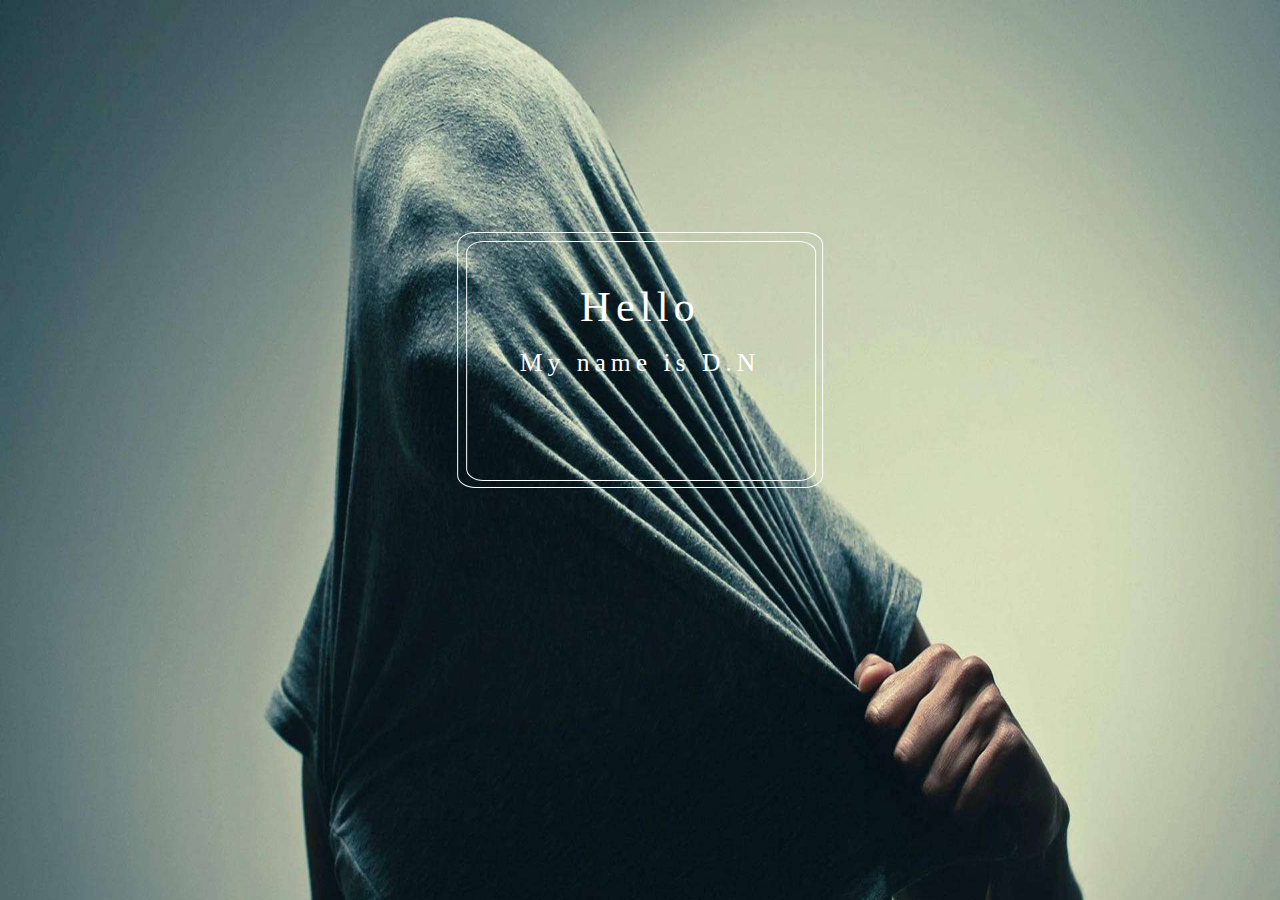
<file: index.html>
<!DOCTYPE html>
<html lang="en">
<head>
    <meta charset="UTF-8">
    <meta name="viewport" content="width=device-width, initial-scale=1.0">
    <meta http-equiv="X-UA-Compatible" content="ie=edge">
    <title>Hello</title>
    <link rel="icon" href="./image/DN.png" sizes="16*16">
    <link rel="stylesheet" type="text/css" href="./css/index.css">
</head>
<body>
    <div class="main" id="blink">
        <div class="content">
            <a class="info" href="./details.html" title="点击跳转">
                <p id="title">Hello</p>
                <p id="title-info" style="margin-top: 5%;">My name is D.N</p>
            </a>
        </div>
    </div>
    <script src="./js/index.js"></script>
</body>
</html>
</file>
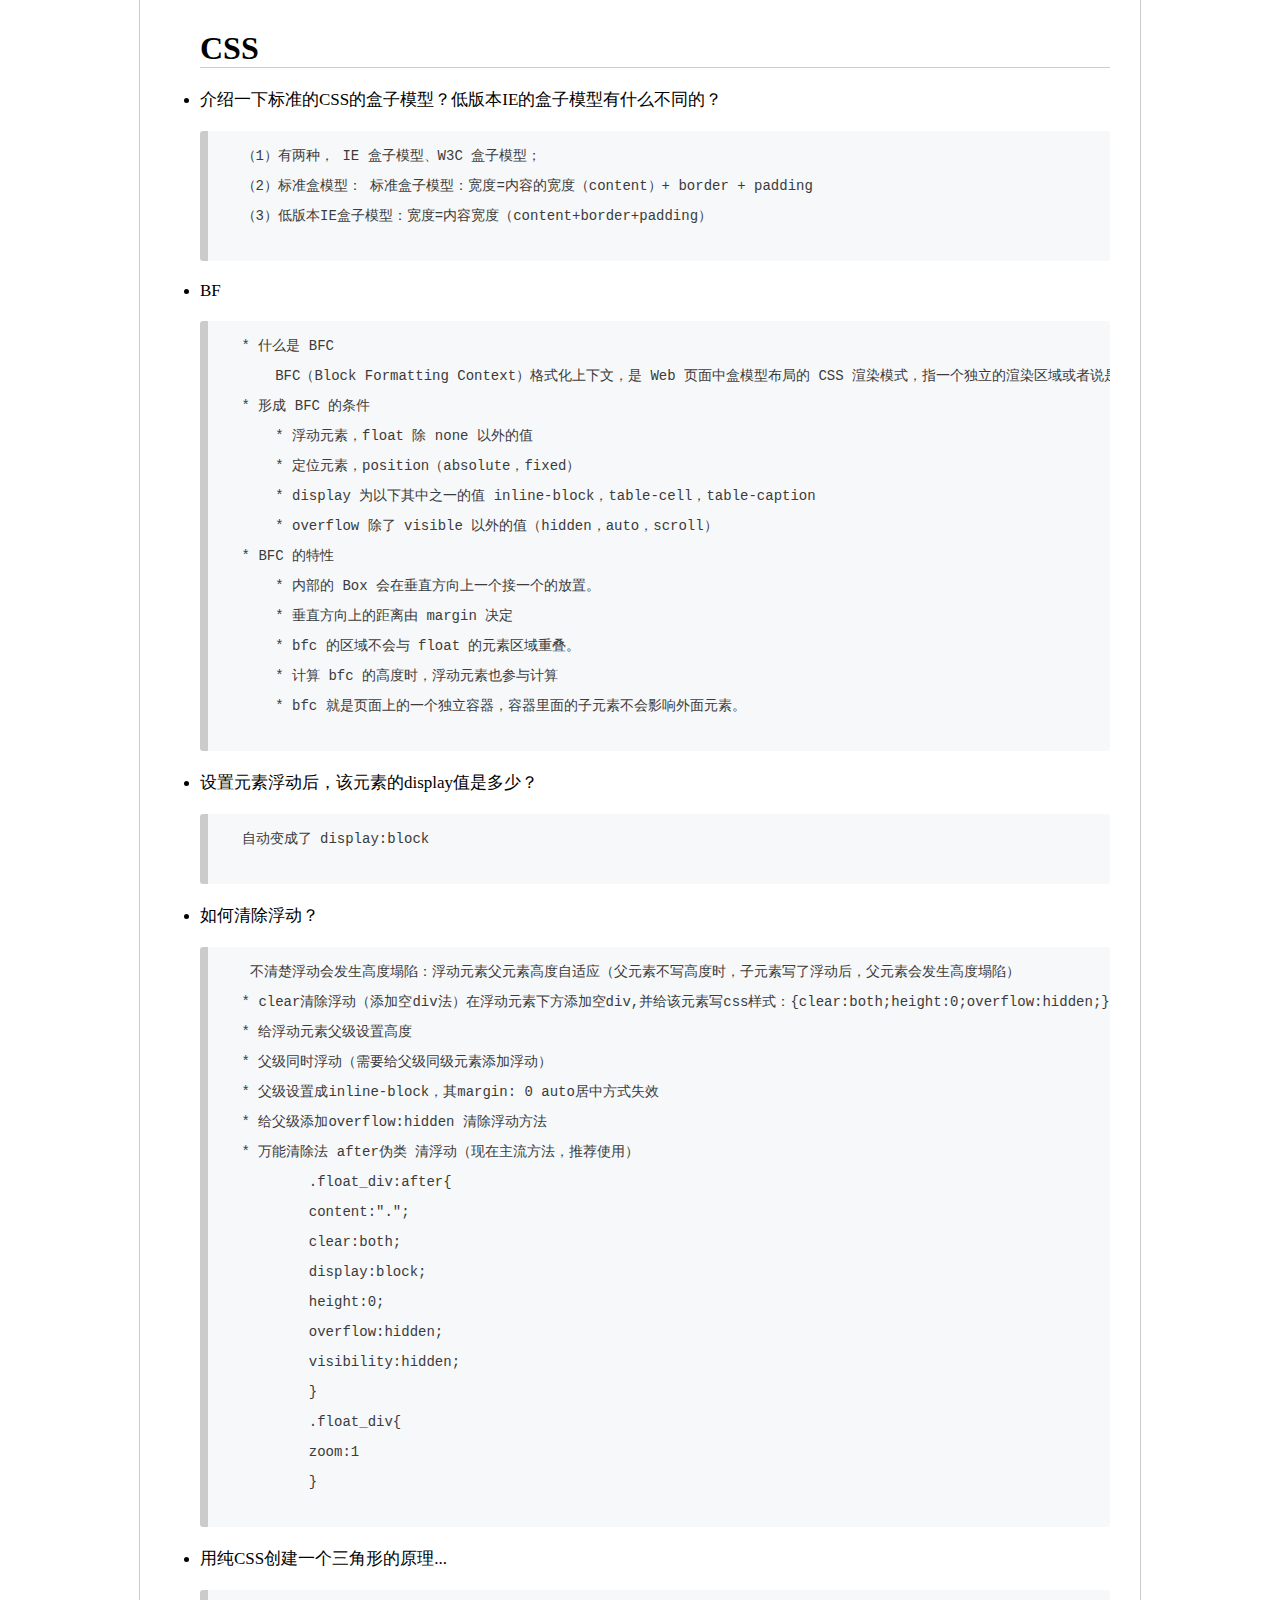
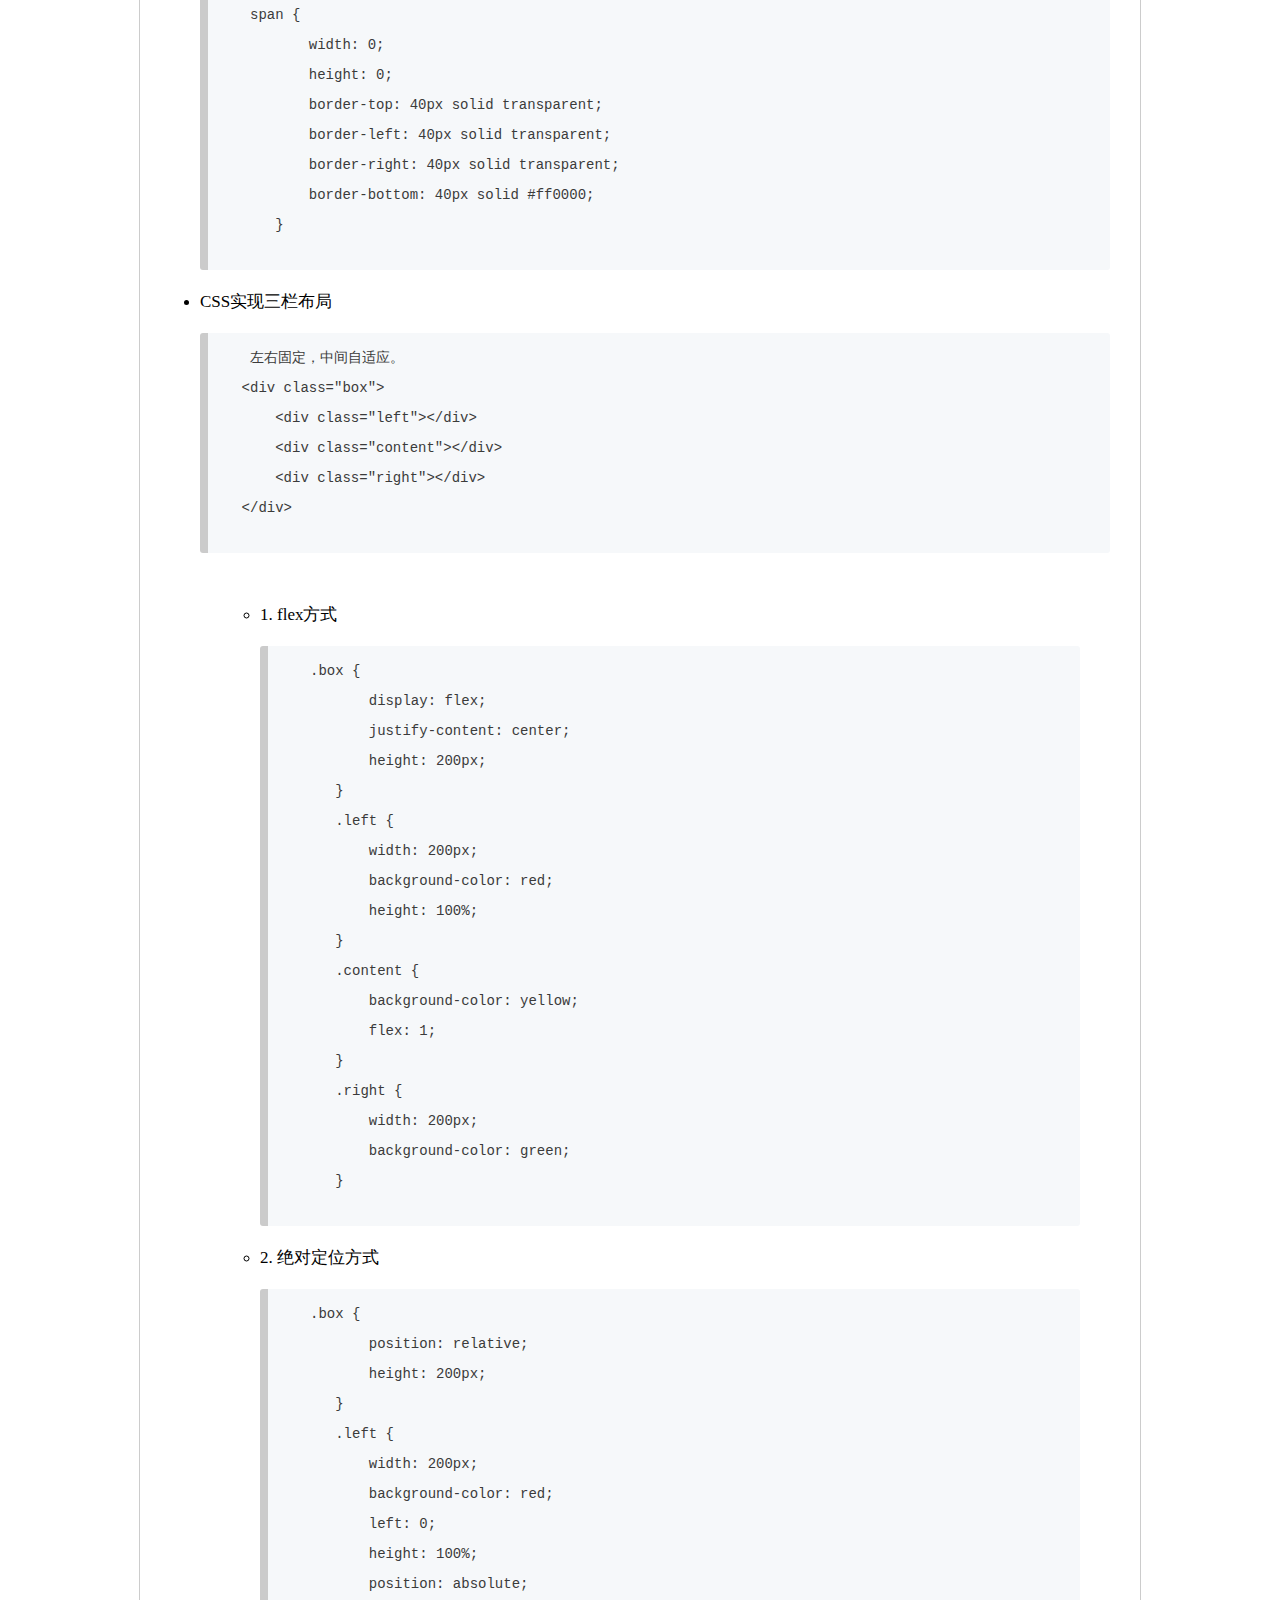
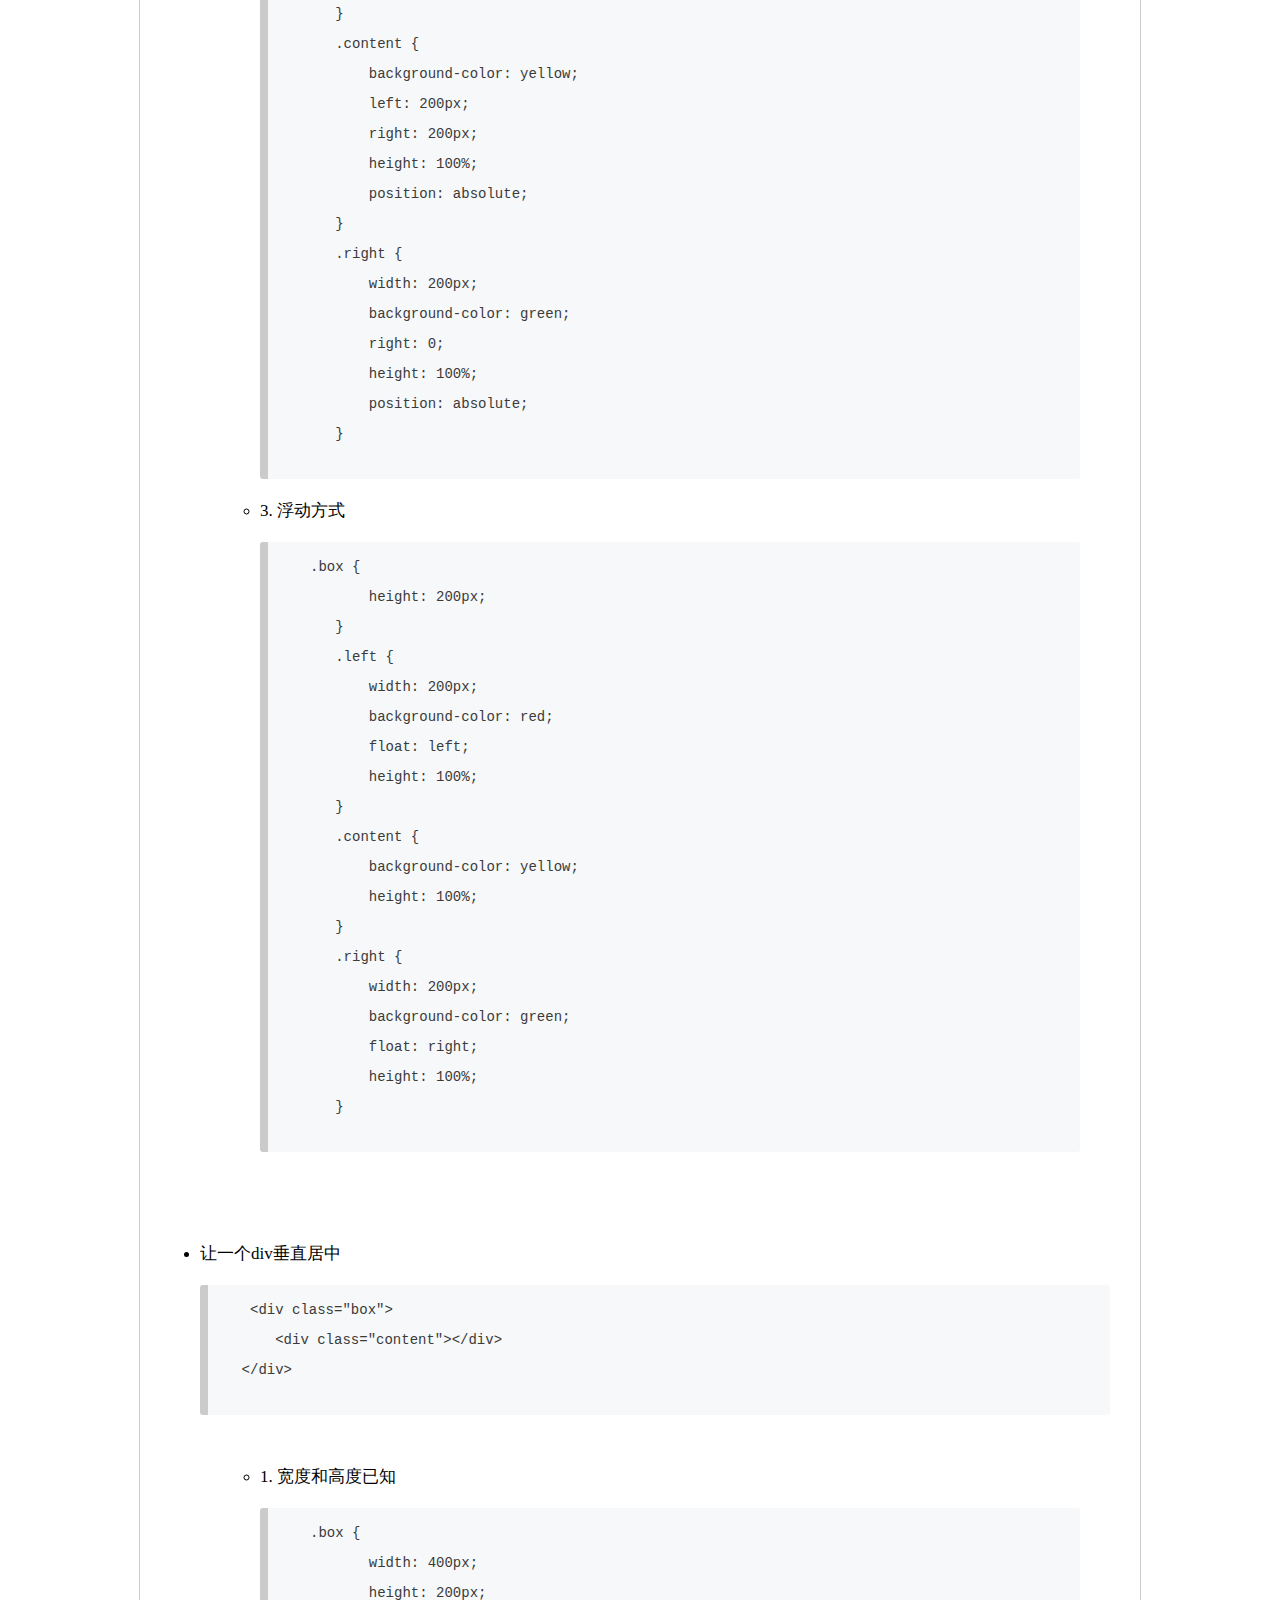
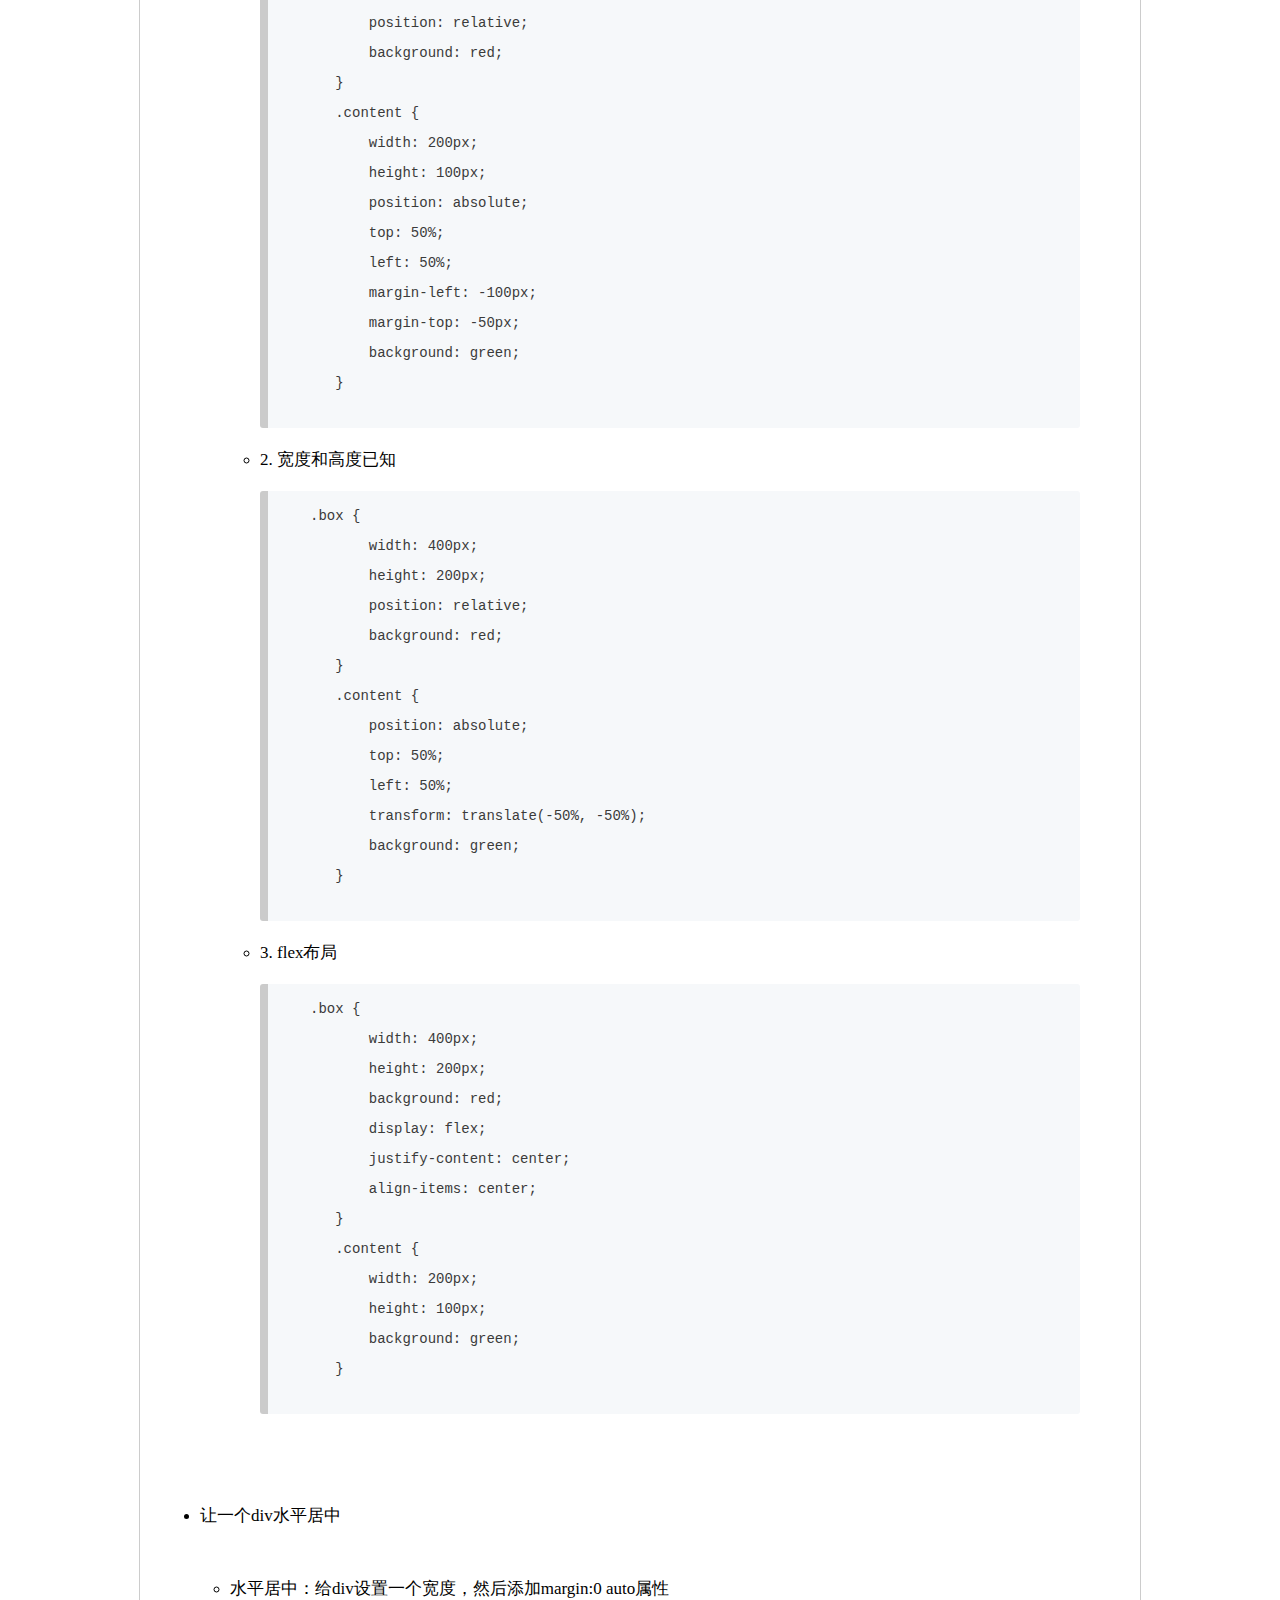
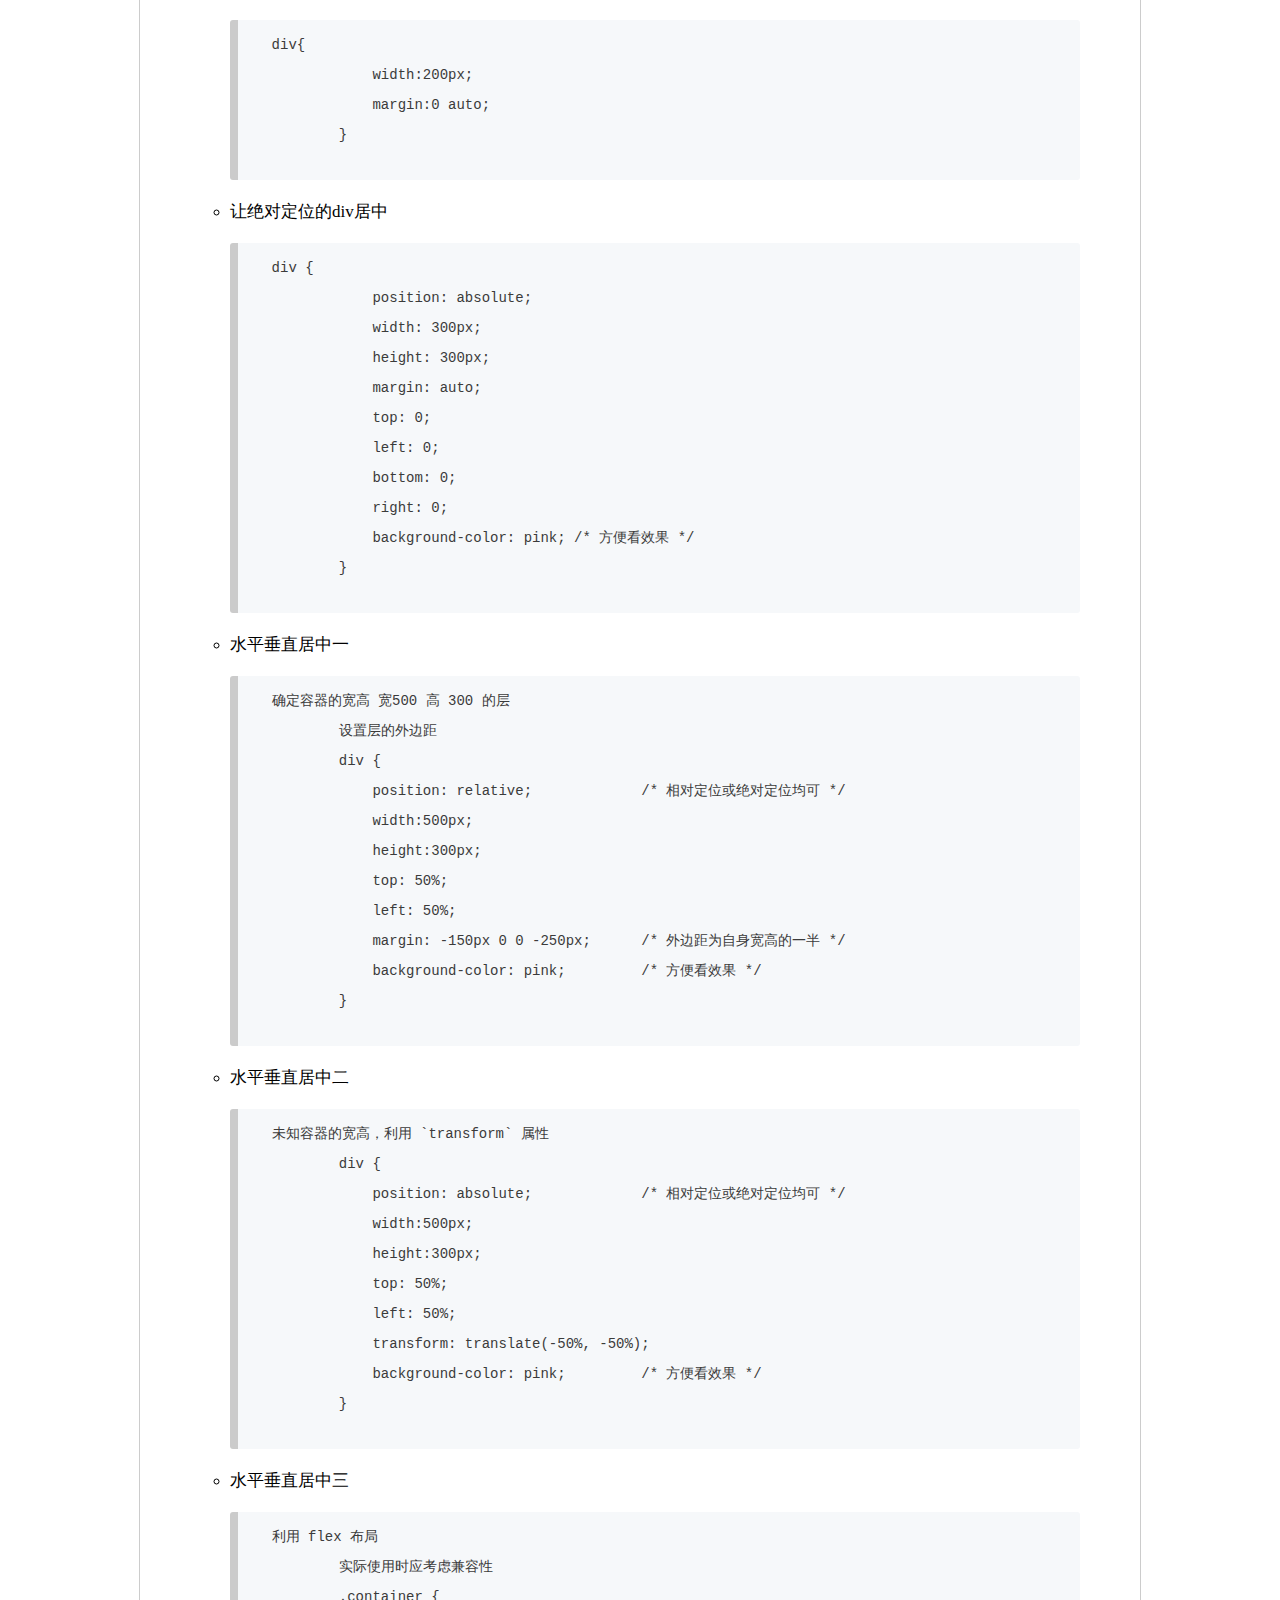
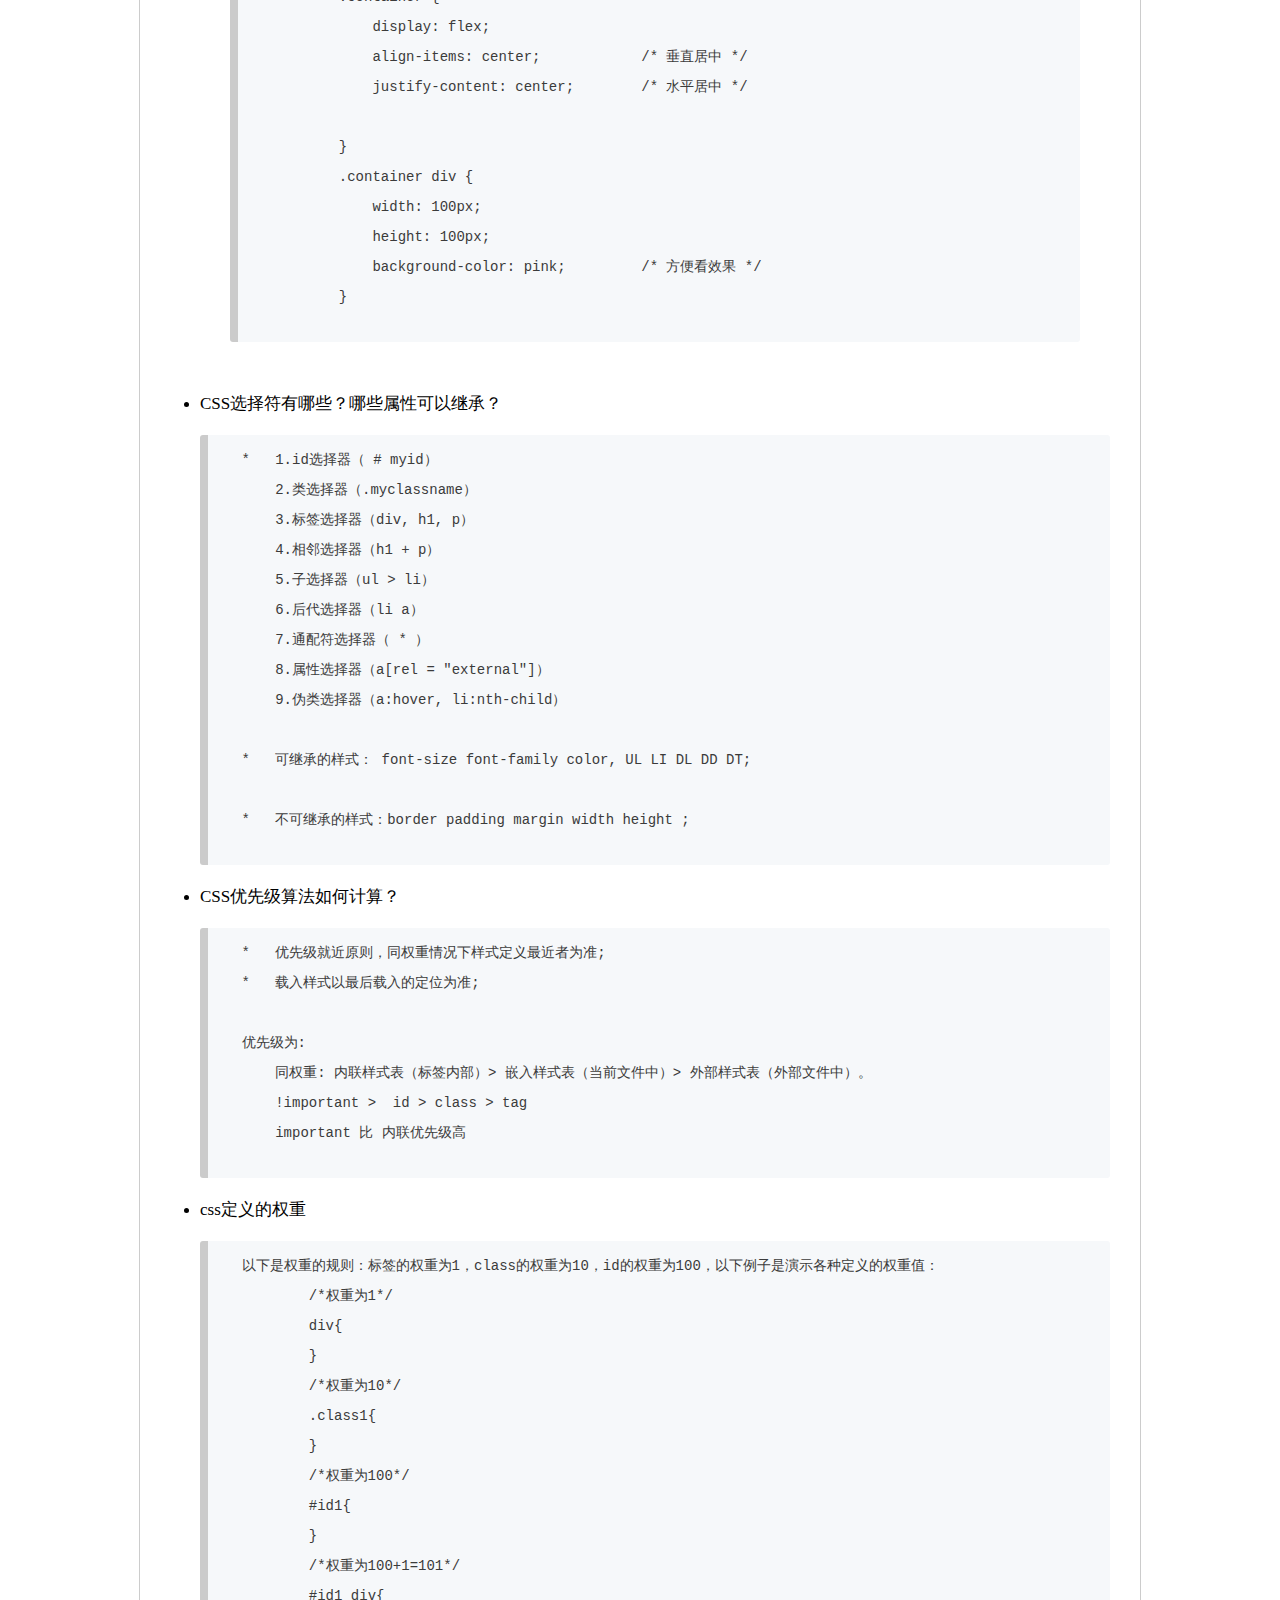
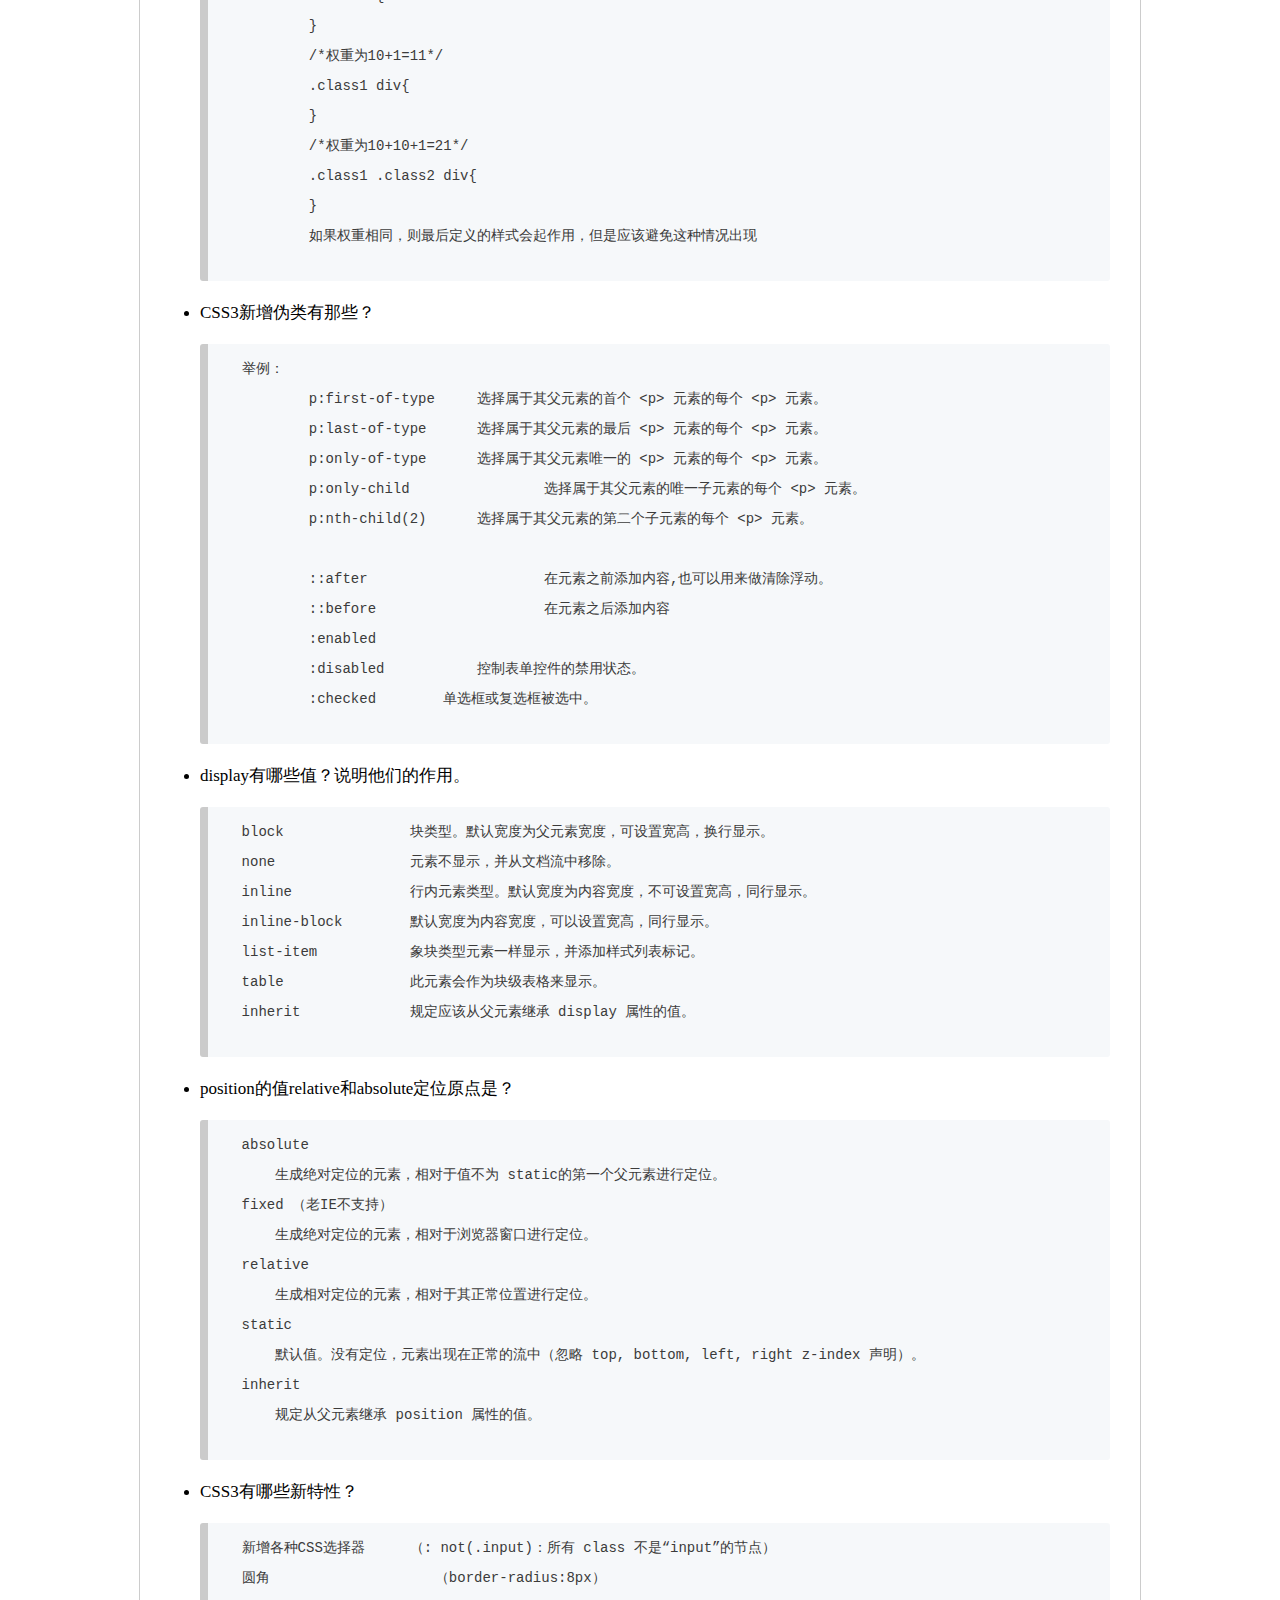
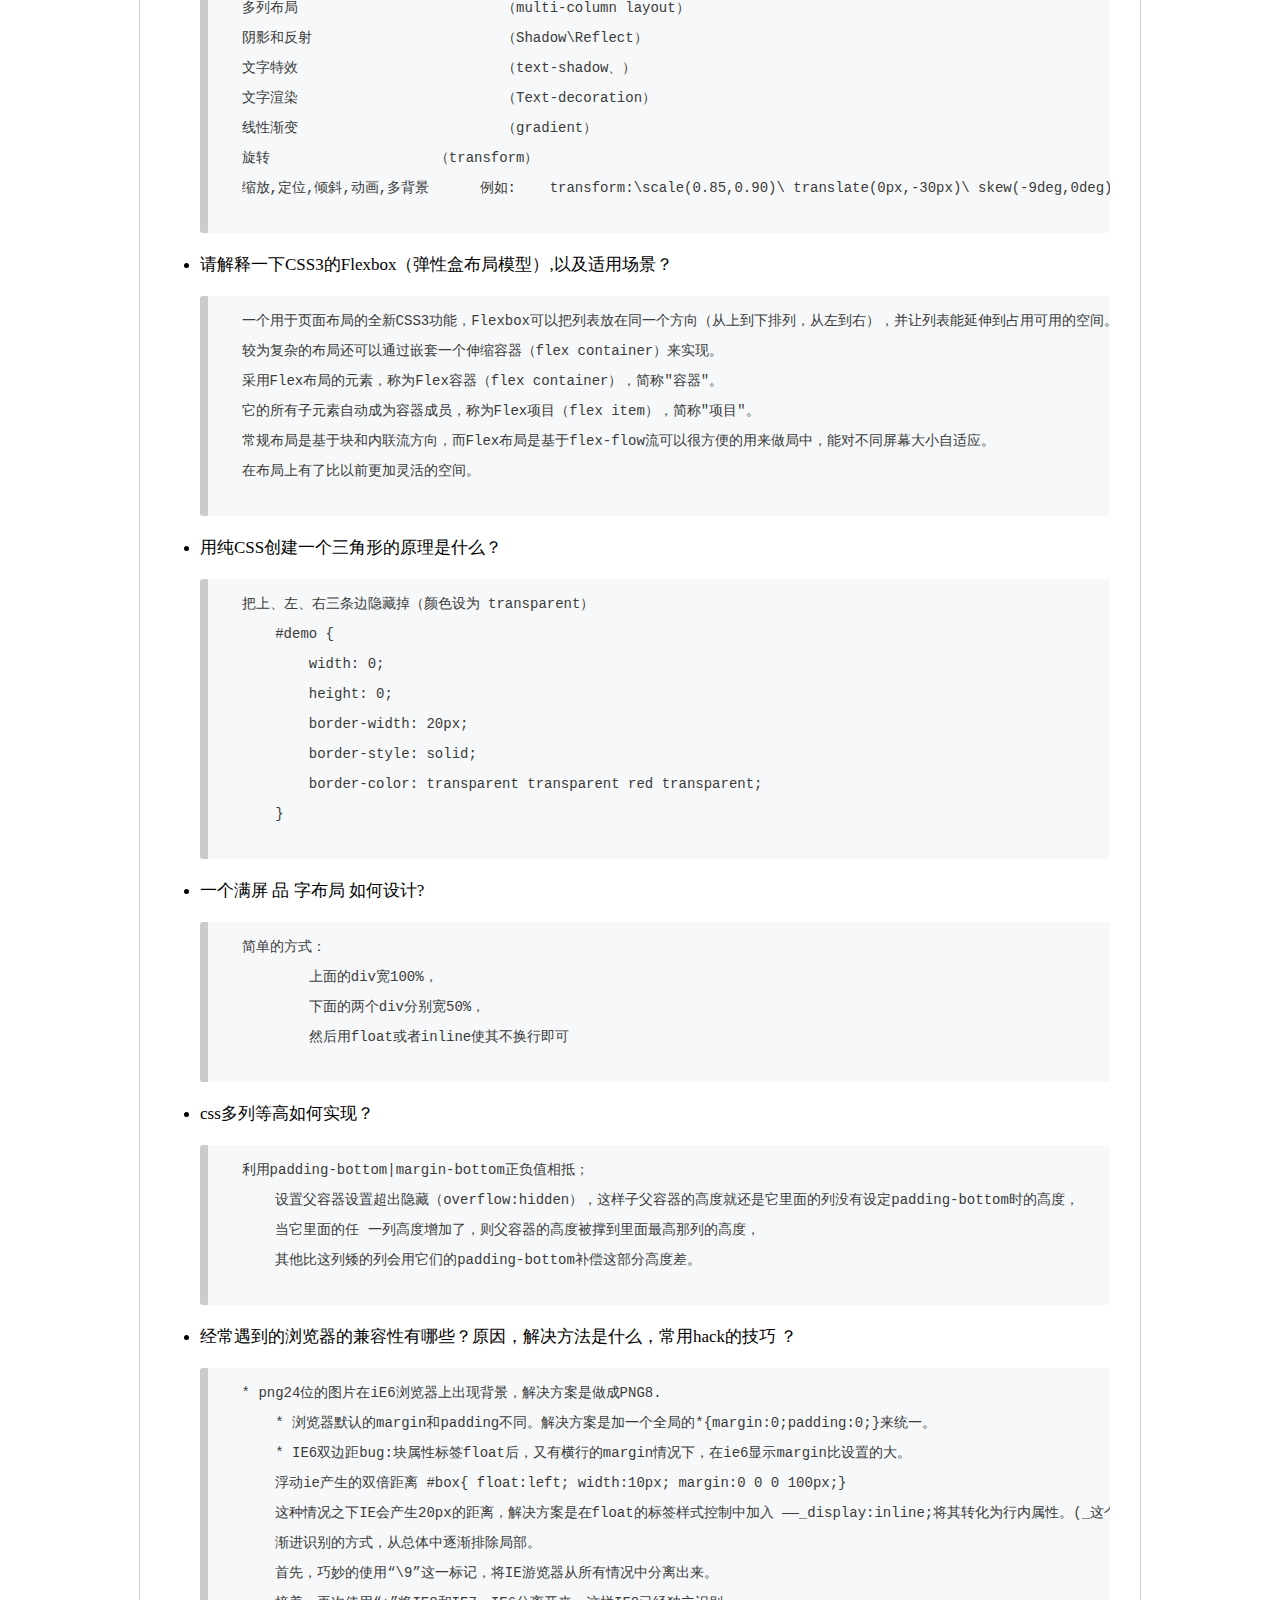
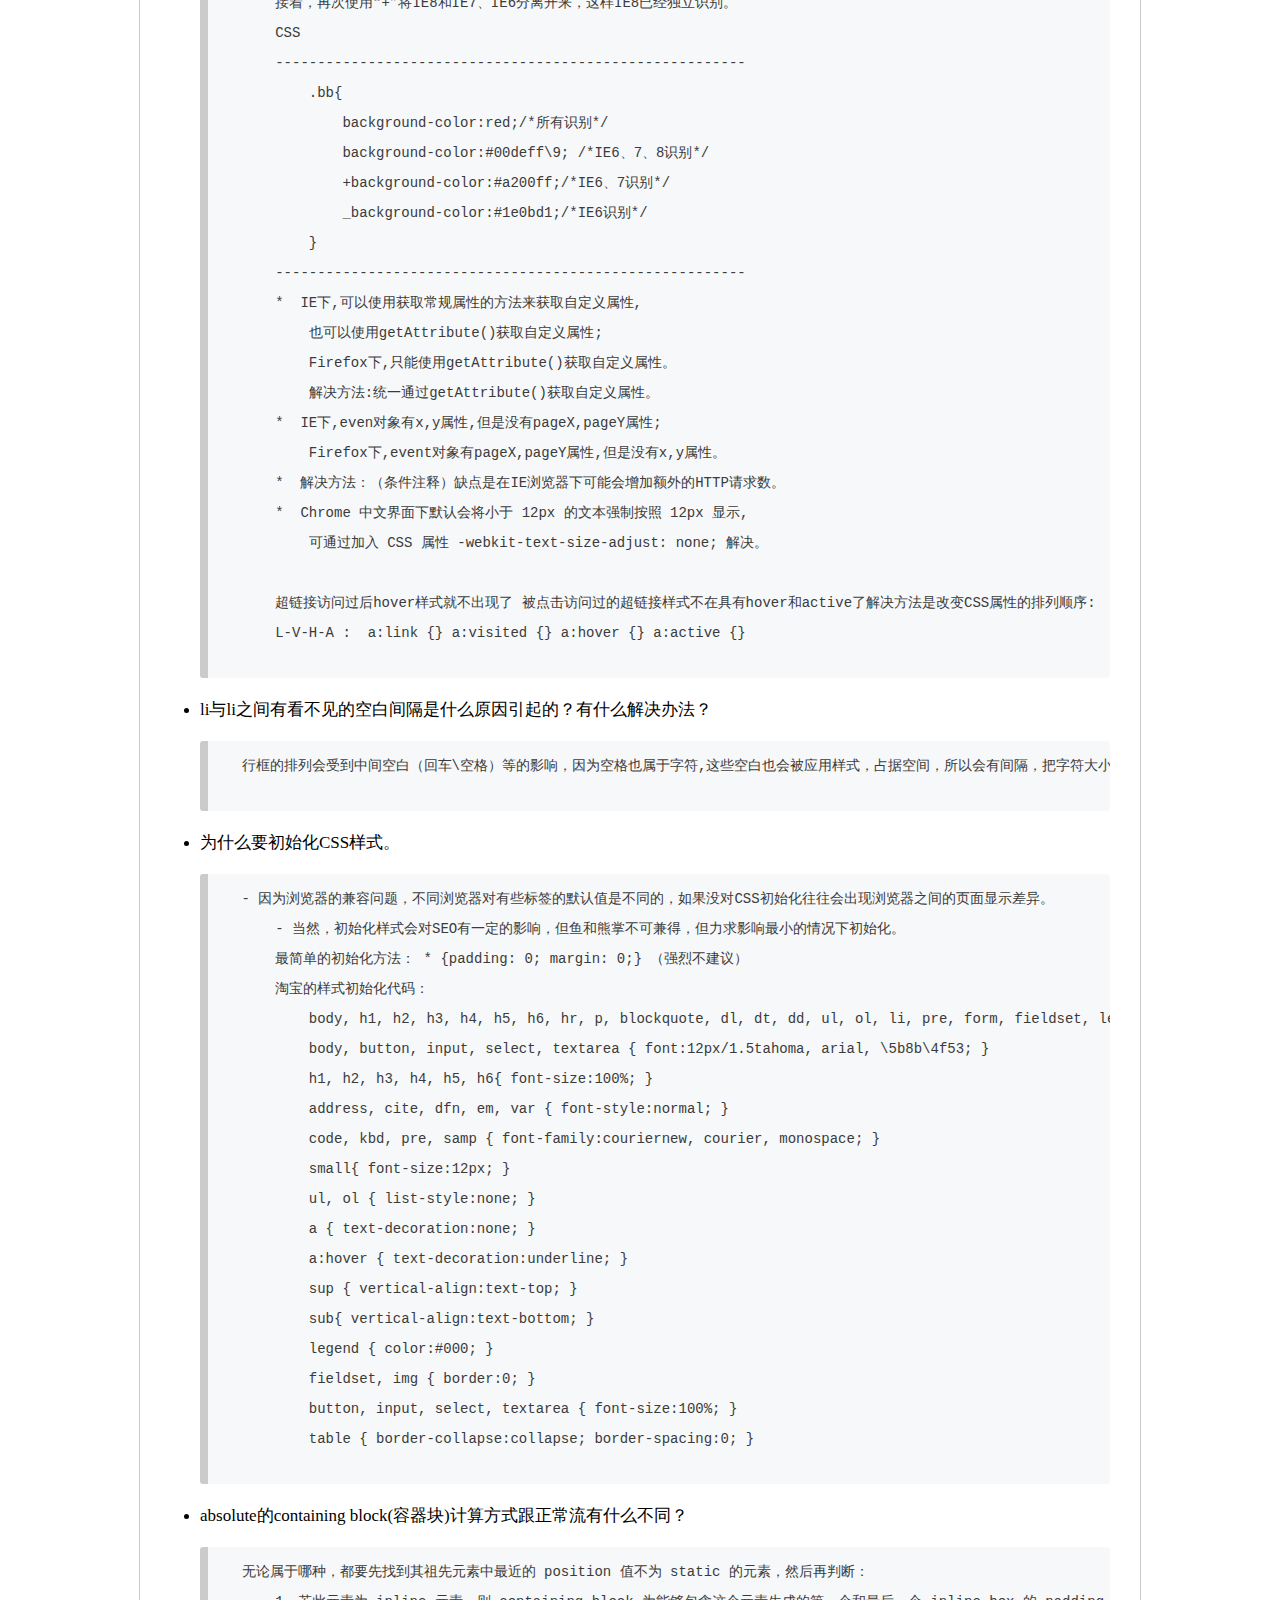
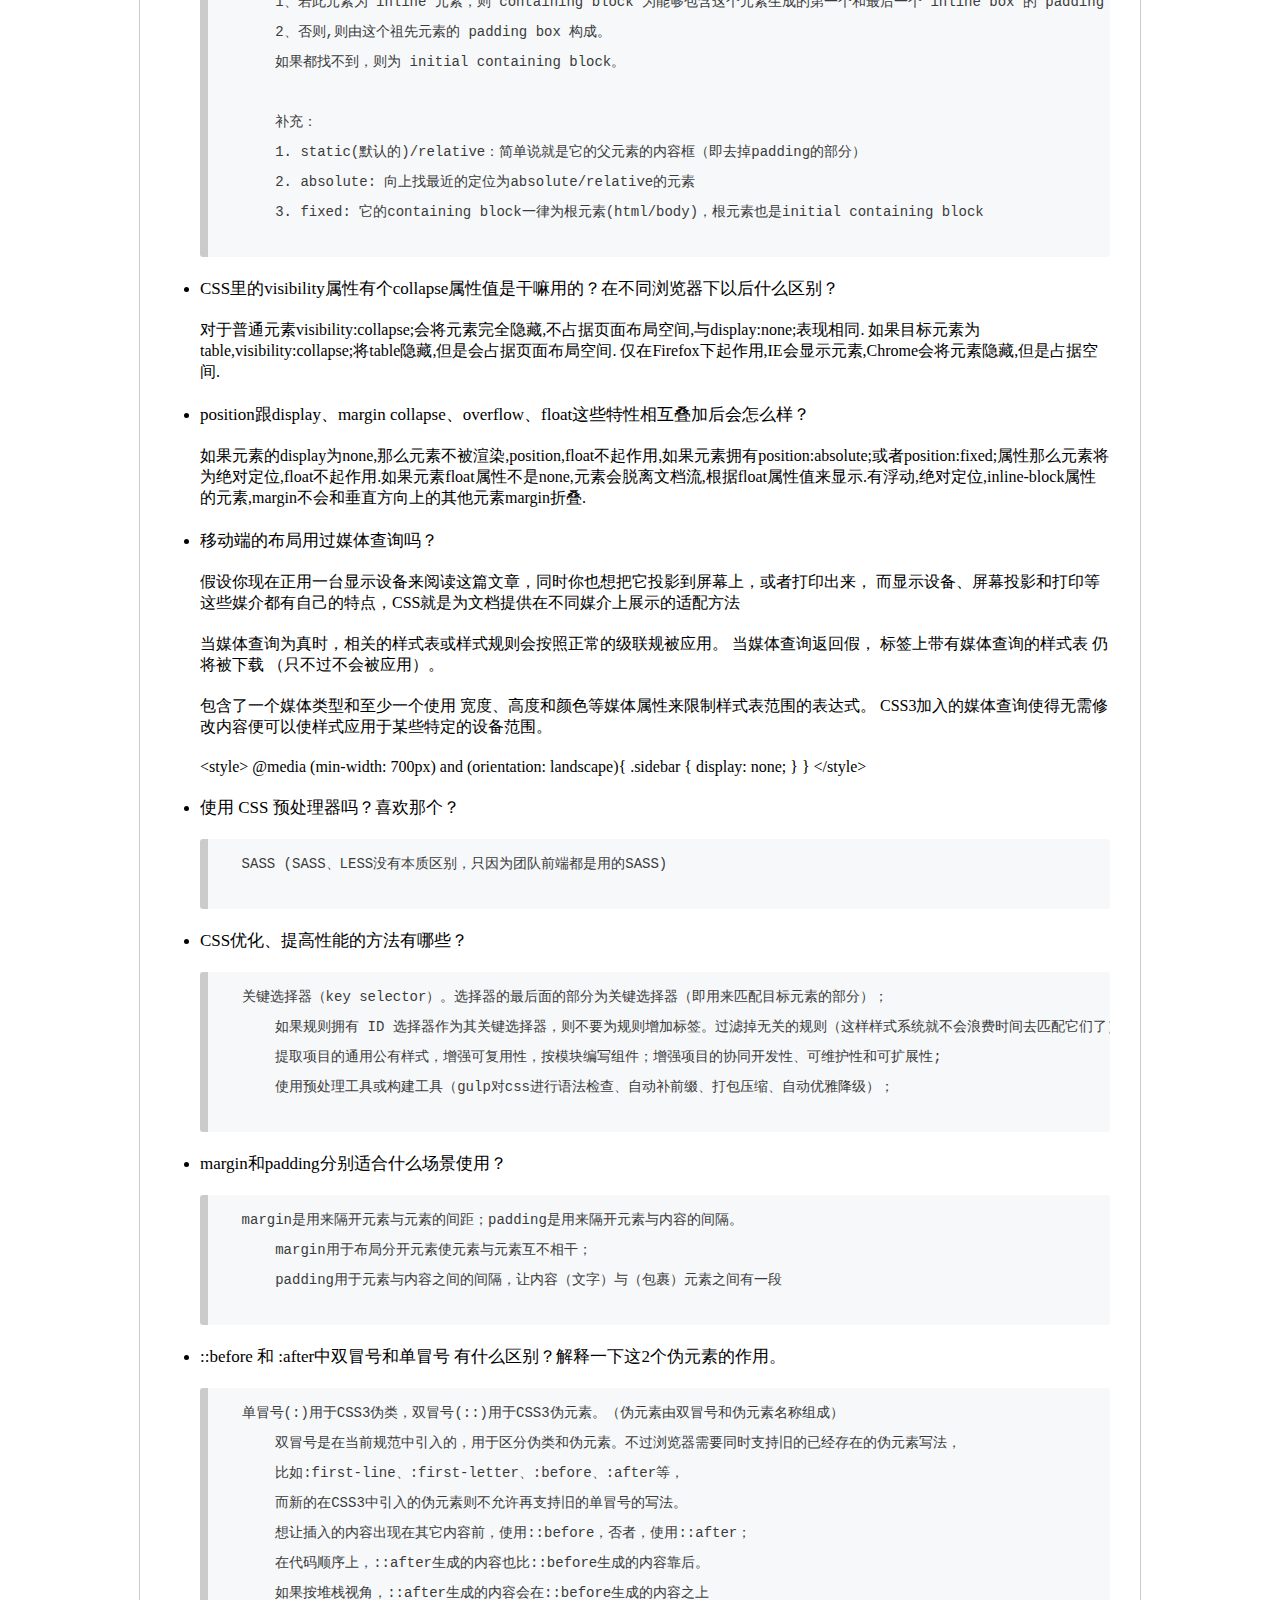
<file: csslDetails.html>
<!DOCTYPE html>
<html lang="en">
<head>
    <meta charset="UTF-8">
    <meta name="viewport" content="width=device-width, initial-scale=1.0">
    <meta http-equiv="X-UA-Compatible" content="ie=edge">
    <title>Hello Is Me</title>
    <link rel="icon" href="./image/DN.png" sizes="16*16">
    <link rel="stylesheet" href="./css/detailsMain.css">
</head>
<body>
    <div class="content">
        <ul>
            <h1 style="border-bottom: 1px solid #ccc;">CSS</h1>
            <li>
            <p>介绍一下标准的CSS的盒子模型？低版本IE的盒子模型有什么不同的？</p>
            <pre><code>    （1）有两种， IE 盒子模型、W3C 盒子模型；
    （2）标准盒模型： 标准盒子模型：宽度=内容的宽度（content）+ border + padding
    （3）低版本IE盒子模型：宽度=内容宽度（content+border+padding）
            </code></pre>
            </li>
            <li>
            <p>BF</p>
            <pre><code>    * 什么是 BFC
        BFC（Block Formatting Context）格式化上下文，是 Web 页面中盒模型布局的 CSS 渲染模式，指一个独立的渲染区域或者说是一个隔离的独立容器。
    * 形成 BFC 的条件
        * 浮动元素，float 除 none 以外的值
        * 定位元素，position（absolute，fixed）
        * display 为以下其中之一的值 inline-block，table-cell，table-caption
        * overflow 除了 visible 以外的值（hidden，auto，scroll）
    * BFC 的特性
        * 内部的 Box 会在垂直方向上一个接一个的放置。
        * 垂直方向上的距离由 margin 决定
        * bfc 的区域不会与 float 的元素区域重叠。
        * 计算 bfc 的高度时，浮动元素也参与计算
        * bfc 就是页面上的一个独立容器，容器里面的子元素不会影响外面元素。
            </code></pre>
            </li>
            <li>
                <p>设置元素浮动后，该元素的display值是多少？</p>
                <pre><code>    自动变成了 display:block
                </code></pre>
                </li>
            <li>
                <p>如何清除浮动？</p>
                <pre><code>     不清楚浮动会发生高度塌陷：浮动元素父元素高度自适应（父元素不写高度时，子元素写了浮动后，父元素会发生高度塌陷）
    * clear清除浮动（添加空div法）在浮动元素下方添加空div,并给该元素写css样式：{clear:both;height:0;overflow:hidden;}
    * 给浮动元素父级设置高度
    * 父级同时浮动（需要给父级同级元素添加浮动）
    * 父级设置成inline-block，其margin: 0 auto居中方式失效
    * 给父级添加overflow:hidden 清除浮动方法
    * 万能清除法 after伪类 清浮动（现在主流方法，推荐使用）   
            .float_div:after{
            content:".";
            clear:both;
            display:block;
            height:0;
            overflow:hidden;
            visibility:hidden;
            }
            .float_div{
            zoom:1
            }
                </code></pre>
            </li>
            <li>
                <p>用纯CSS创建一个三角形的原理...</p>
                <pre><code>     span {
            width: 0;
            height: 0;
            border-top: 40px solid transparent;
            border-left: 40px solid transparent;
            border-right: 40px solid transparent;
            border-bottom: 40px solid #ff0000;
        }
                </code></pre>
            </li>
            <li>
                <p>CSS实现三栏布局</p>
                <pre><code>     左右固定，中间自适应。
    &lt;div class="box"&gt;
        &lt;div class="left"&gt;&lt;/div&gt;
        &lt;div class="content"&gt;&lt;/div&gt;
        &lt;div class="right"&gt;&lt;/div&gt;
    &lt;/div&gt;
            </code></pre>
                <ul>
                    <li>
                        <p>1. flex方式</p>
                    <pre><code>     .box {
            display: flex;
            justify-content: center;
            height: 200px;
        }
        .left {
            width: 200px;
            background-color: red;
            height: 100%;
        }
        .content {
            background-color: yellow;
            flex: 1;
        }
        .right {
            width: 200px;
            background-color: green;
        }
                        </code></pre>
                    </li>
                    <li>
                        <p>2. 绝对定位方式</p>
                        <pre><code>     .box {
            position: relative;
            height: 200px;
        }
        .left {
            width: 200px;
            background-color: red;
            left: 0;
            height: 100%;
            position: absolute;
        }
        .content {
            background-color: yellow;
            left: 200px;
            right: 200px;
            height: 100%;
            position: absolute;
        }
        .right {
            width: 200px;
            background-color: green;
            right: 0;
            height: 100%;
            position: absolute;
        }
                        </code></pre>
                    </li>
                    <li>
                        <p>3. 浮动方式</p>
                        <pre><code>     .box {
            height: 200px;
        }
        .left {
            width: 200px;
            background-color: red;
            float: left;
            height: 100%;
        }
        .content {
            background-color: yellow;
            height: 100%;
        }
        .right {
            width: 200px;
            background-color: green;
            float: right;
            height: 100%;
        }
                        </code></pre>
                    </li>
                </ul>
            </li>
            <li>
                <p>让一个div垂直居中</p>
                <pre><code>     &lt;div class="box"&gt;
        &lt;div class="content"&gt;&lt;/div&gt;
    &lt;/div&gt;
            </code></pre>
                <ul>
                    <li>
                        <p>1. 宽度和高度已知</p>
                    <pre><code>     .box {
            width: 400px;
            height: 200px;
            position: relative;
            background: red;
        }
        .content {
            width: 200px;
            height: 100px;
            position: absolute;
            top: 50%;
            left: 50%;
            margin-left: -100px;
            margin-top: -50px;
            background: green;
        }
                        </code></pre>
                    </li>
                    <li>
                        <p>2. 宽度和高度已知</p>
                        <pre><code>     .box {
            width: 400px;
            height: 200px;
            position: relative;
            background: red;
        }
        .content {
            position: absolute;
            top: 50%;
            left: 50%;
            transform: translate(-50%, -50%);
            background: green;
        }
                        </code></pre>
                    </li>
                    <li>
                        <p>3. flex布局</p>
                        <pre><code>     .box {
            width: 400px;
            height: 200px;
            background: red;
            display: flex;
            justify-content: center;
            align-items: center;
        }
        .content {
            width: 200px;
            height: 100px;
            background: green;
        }
                        </code></pre>
                    </li>
                </ul>
            </li>
            <li>
                <p>让一个div水平居中</p>
                <ul style="padding: 10px 30px;">
                <li>
                <p>水平居中：给div设置一个宽度，然后添加margin:0 auto属性</p>
                <pre><code>    div{
                width:200px;
                margin:0 auto;
            }
                </code></pre>
                </li>
                <li>
                <p>让绝对定位的div居中</p>
                <pre><code>    div {
                position: absolute;
                width: 300px;
                height: 300px;
                margin: auto;
                top: 0;
                left: 0;
                bottom: 0;
                right: 0;
                background-color: pink;	/* 方便看效果 */
            }
                </code></pre>
                </li>
                <li>
                <p>水平垂直居中一</p>
                <pre><code>    确定容器的宽高 宽500 高 300 的层
            设置层的外边距   
            div {
                position: relative;		/* 相对定位或绝对定位均可 */
                width:500px;
                height:300px;
                top: 50%;
                left: 50%;
                margin: -150px 0 0 -250px;     	/* 外边距为自身宽高的一半 */
                background-color: pink;	 	/* 方便看效果 */    
            }
                </code></pre>
                </li>
                <li>
                <p>水平垂直居中二</p>
                <pre><code>    未知容器的宽高，利用 `transform` 属性               
            div {
                position: absolute;		/* 相对定位或绝对定位均可 */
                width:500px;
                height:300px;
                top: 50%;
                left: 50%;
                transform: translate(-50%, -50%);
                background-color: pink;	 	/* 方便看效果 */       
            }
                </code></pre>
                </li>
                <li>
                <p>水平垂直居中三</p>
                <pre><code>    利用 flex 布局
            实际使用时应考虑兼容性       
            .container {
                display: flex;
                align-items: center; 		/* 垂直居中 */
                justify-content: center;	/* 水平居中 */
        
            }
            .container div {
                width: 100px;
                height: 100px;
                background-color: pink;		/* 方便看效果 */
            }  
                </code></pre>
                </li>
                </ul>
                </li>
            <li>
            <p>CSS选择符有哪些？哪些属性可以继承？</p>
            <pre><code>    *   1.id选择器（ # myid）
        2.类选择器（.myclassname）
        3.标签选择器（div, h1, p）
        4.相邻选择器（h1 + p）
        5.子选择器（ul &gt; li）
        6.后代选择器（li a）
        7.通配符选择器（ * ）
        8.属性选择器（a[rel = "external"]）
        9.伪类选择器（a:hover, li:nth-child）
            
    *   可继承的样式： font-size font-family color, UL LI DL DD DT;

    *   不可继承的样式：border padding margin width height ;
            </code></pre>
            </li>
            <li>
            <p>CSS优先级算法如何计算？</p>
            <pre><code>    *   优先级就近原则，同权重情况下样式定义最近者为准;
    *   载入样式以最后载入的定位为准;

    优先级为:
        同权重: 内联样式表（标签内部）&gt; 嵌入样式表（当前文件中）&gt; 外部样式表（外部文件中）。
        !important &gt;  id &gt; class &gt; tag
        important 比 内联优先级高
            </code></pre>
            </li>
            <li>
                <p>css定义的权重</p>
                <pre><code>    以下是权重的规则：标签的权重为1，class的权重为10，id的权重为100，以下例子是演示各种定义的权重值：         
            /*权重为1*/
            div{
            }
            /*权重为10*/
            .class1{
            }
            /*权重为100*/
            #id1{
            }
            /*权重为100+1=101*/
            #id1 div{
            }
            /*权重为10+1=11*/
            .class1 div{
            }
            /*权重为10+10+1=21*/
            .class1 .class2 div{
            }
            如果权重相同，则最后定义的样式会起作用，但是应该避免这种情况出现
                </code></pre>
                </li>
            <li>
            <p>CSS3新增伪类有那些？</p>
            <pre><code>    举例：
            p:first-of-type	选择属于其父元素的首个 &lt;p&gt; 元素的每个 &lt;p&gt; 元素。
            p:last-of-type	选择属于其父元素的最后 &lt;p&gt; 元素的每个 &lt;p&gt; 元素。
            p:only-of-type	选择属于其父元素唯一的 &lt;p&gt; 元素的每个 &lt;p&gt; 元素。
            p:only-child		选择属于其父元素的唯一子元素的每个 &lt;p&gt; 元素。
            p:nth-child(2)	选择属于其父元素的第二个子元素的每个 &lt;p&gt; 元素。
    
            ::after			在元素之前添加内容,也可以用来做清除浮动。
            ::before			在元素之后添加内容
            :enabled  		
            :disabled 		控制表单控件的禁用状态。
            :checked        单选框或复选框被选中。
            </code></pre>
            </li>
            
            <li>
            <p>display有哪些值？说明他们的作用。</p>
            <pre><code>    block       	块类型。默认宽度为父元素宽度，可设置宽高，换行显示。
    none        	元素不显示，并从文档流中移除。
    inline      	行内元素类型。默认宽度为内容宽度，不可设置宽高，同行显示。
    inline-block        默认宽度为内容宽度，可以设置宽高，同行显示。
    list-item   	象块类型元素一样显示，并添加样式列表标记。
    table       	此元素会作为块级表格来显示。
    inherit     	规定应该从父元素继承 display 属性的值。
            </code></pre>
            </li>
            <li>
            <p>position的值relative和absolute定位原点是？</p>
            <pre><code>    absolute
        生成绝对定位的元素，相对于值不为 static的第一个父元素进行定位。
    fixed （老IE不支持）
        生成绝对定位的元素，相对于浏览器窗口进行定位。
    relative
        生成相对定位的元素，相对于其正常位置进行定位。
    static
        默认值。没有定位，元素出现在正常的流中（忽略 top, bottom, left, right z-index 声明）。
    inherit
        规定从父元素继承 position 属性的值。
            </code></pre>
            </li>
            <li>
            <p>CSS3有哪些新特性？</p>
            <pre><code>    新增各种CSS选择器	（: not(.input)：所有 class 不是“input”的节点）
    圆角		           （border-radius:8px）
    多列布局	                   （multi-column layout）
    阴影和反射	                   （Shadow\Reflect）
    文字特效		           （text-shadow、）
    文字渲染		           （Text-decoration）
    线性渐变		           （gradient）
    旋转	                   （transform）
    缩放,定位,倾斜,动画,多背景      例如:    transform:\scale(0.85,0.90)\ translate(0px,-30px)\ skew(-9deg,0deg)\Animation:
            </code></pre>
            </li>
            <li>
            <p>请解释一下CSS3的Flexbox（弹性盒布局模型）,以及适用场景？</p>
            <pre><code>    一个用于页面布局的全新CSS3功能，Flexbox可以把列表放在同一个方向（从上到下排列，从左到右），并让列表能延伸到占用可用的空间。
    较为复杂的布局还可以通过嵌套一个伸缩容器（flex container）来实现。
    采用Flex布局的元素，称为Flex容器（flex container），简称"容器"。
    它的所有子元素自动成为容器成员，称为Flex项目（flex item），简称"项目"。
    常规布局是基于块和内联流方向，而Flex布局是基于flex-flow流可以很方便的用来做局中，能对不同屏幕大小自适应。
    在布局上有了比以前更加灵活的空间。
            </code></pre>
            </li>
            <li>
            <p>用纯CSS创建一个三角形的原理是什么？</p>
            <pre><code>    把上、左、右三条边隐藏掉（颜色设为 transparent）
        #demo {
            width: 0;
            height: 0;
            border-width: 20px;
            border-style: solid;
            border-color: transparent transparent red transparent;
        }
            </code></pre>
            </li>
            <li>
            <p>一个满屏 品 字布局 如何设计?</p>
            <pre><code>    简单的方式：
            上面的div宽100%，
            下面的两个div分别宽50%，
            然后用float或者inline使其不换行即可
            </code></pre>
            </li>
            <li>
            <p>css多列等高如何实现？</p>
            <pre><code>    利用padding-bottom|margin-bottom正负值相抵；
        设置父容器设置超出隐藏（overflow:hidden），这样子父容器的高度就还是它里面的列没有设定padding-bottom时的高度，
        当它里面的任 一列高度增加了，则父容器的高度被撑到里面最高那列的高度，
        其他比这列矮的列会用它们的padding-bottom补偿这部分高度差。
            </code></pre>
            </li>
            <li>
            <p>经常遇到的浏览器的兼容性有哪些？原因，解决方法是什么，常用hack的技巧 ？</p>
            <pre><code>    * png24位的图片在iE6浏览器上出现背景，解决方案是做成PNG8.           
        * 浏览器默认的margin和padding不同。解决方案是加一个全局的*{margin:0;padding:0;}来统一。    
        * IE6双边距bug:块属性标签float后，又有横行的margin情况下，在ie6显示margin比设置的大。    
        浮动ie产生的双倍距离 #box{ float:left; width:10px; margin:0 0 0 100px;}    
        这种情况之下IE会产生20px的距离，解决方案是在float的标签样式控制中加入 ——_display:inline;将其转化为行内属性。(_这个符号只有ie6会识别)   
        渐进识别的方式，从总体中逐渐排除局部。  
        首先，巧妙的使用“\9”这一标记，将IE游览器从所有情况中分离出来。
        接着，再次使用“+”将IE8和IE7、IE6分离开来，这样IE8已经独立识别。 
        CSS
        --------------------------------------------------------
            .bb{
                background-color:red;/*所有识别*/
                background-color:#00deff\9; /*IE6、7、8识别*/
                +background-color:#a200ff;/*IE6、7识别*/
                _background-color:#1e0bd1;/*IE6识别*/
            }
        --------------------------------------------------------     
        *  IE下,可以使用获取常规属性的方法来获取自定义属性,
            也可以使用getAttribute()获取自定义属性;
            Firefox下,只能使用getAttribute()获取自定义属性。
            解决方法:统一通过getAttribute()获取自定义属性。    
        *  IE下,even对象有x,y属性,但是没有pageX,pageY属性;
            Firefox下,event对象有pageX,pageY属性,但是没有x,y属性。    
        *  解决方法：（条件注释）缺点是在IE浏览器下可能会增加额外的HTTP请求数。  
        *  Chrome 中文界面下默认会将小于 12px 的文本强制按照 12px 显示,
            可通过加入 CSS 属性 -webkit-text-size-adjust: none; 解决。
    
        超链接访问过后hover样式就不出现了 被点击访问过的超链接样式不在具有hover和active了解决方法是改变CSS属性的排列顺序:
        L-V-H-A :  a:link {} a:visited {} a:hover {} a:active {}
            </code></pre>
            </li>
            <li>
            <p>li与li之间有看不见的空白间隔是什么原因引起的？有什么解决办法？</p>
            <pre><code>    行框的排列会受到中间空白（回车\空格）等的影响，因为空格也属于字符,这些空白也会被应用样式，占据空间，所以会有间隔，把字符大小设为0，就没有空格了。
            </code></pre>
            </li>
            <li>
            <p>为什么要初始化CSS样式。</p>
            <pre><code>    - 因为浏览器的兼容问题，不同浏览器对有些标签的默认值是不同的，如果没对CSS初始化往往会出现浏览器之间的页面显示差异。        
        - 当然，初始化样式会对SEO有一定的影响，但鱼和熊掌不可兼得，但力求影响最小的情况下初始化。            
        最简单的初始化方法： * {padding: 0; margin: 0;} （强烈不建议）            
        淘宝的样式初始化代码：
            body, h1, h2, h3, h4, h5, h6, hr, p, blockquote, dl, dt, dd, ul, ol, li, pre, form, fieldset, legend, button, input, textarea, th, td { margin:0; padding:0; }
            body, button, input, select, textarea { font:12px/1.5tahoma, arial, \5b8b\4f53; }
            h1, h2, h3, h4, h5, h6{ font-size:100%; }
            address, cite, dfn, em, var { font-style:normal; }
            code, kbd, pre, samp { font-family:couriernew, courier, monospace; }
            small{ font-size:12px; }
            ul, ol { list-style:none; }
            a { text-decoration:none; }
            a:hover { text-decoration:underline; }
            sup { vertical-align:text-top; }
            sub{ vertical-align:text-bottom; }
            legend { color:#000; }
            fieldset, img { border:0; }
            button, input, select, textarea { font-size:100%; }
            table { border-collapse:collapse; border-spacing:0; }
            </code></pre>
            </li>
            <li>
            <p>absolute的containing block(容器块)计算方式跟正常流有什么不同？</p>
            <pre><code>    无论属于哪种，都要先找到其祖先元素中最近的 position 值不为 static 的元素，然后再判断：
        1、若此元素为 inline 元素，则 containing block 为能够包含这个元素生成的第一个和最后一个 inline box 的 padding box (除 margin, border 外的区域) 的最小矩形；
        2、否则,则由这个祖先元素的 padding box 构成。
        如果都找不到，则为 initial containing block。
    
        补充：
        1. static(默认的)/relative：简单说就是它的父元素的内容框（即去掉padding的部分）
        2. absolute: 向上找最近的定位为absolute/relative的元素
        3. fixed: 它的containing block一律为根元素(html/body)，根元素也是initial containing block
            </code></pre>
            </li>
            <li>
            <p>CSS里的visibility属性有个collapse属性值是干嘛用的？在不同浏览器下以后什么区别？</p>
            <p style="font-size: 16px">对于普通元素visibility:collapse;会将元素完全隐藏,不占据页面布局空间,与display:none;表现相同.
            如果目标元素为table,visibility:collapse;将table隐藏,但是会占据页面布局空间.
            仅在Firefox下起作用,IE会显示元素,Chrome会将元素隐藏,但是占据空间.</p>
            </li>
            <li>
            <p>position跟display、margin collapse、overflow、float这些特性相互叠加后会怎么样？</p>
            <p style="font-size: 16px">如果元素的display为none,那么元素不被渲染,position,float不起作用,如果元素拥有position:absolute;或者position:fixed;属性那么元素将为绝对定位,float不起作用.如果元素float属性不是none,元素会脱离文档流,根据float属性值来显示.有浮动,绝对定位,inline-block属性的元素,margin不会和垂直方向上的其他元素margin折叠.</p>
            </li>
            <li>
            <p>移动端的布局用过媒体查询吗？</p>
            <p style="font-size: 16px">假设你现在正用一台显示设备来阅读这篇文章，同时你也想把它投影到屏幕上，或者打印出来，
            而显示设备、屏幕投影和打印等这些媒介都有自己的特点，CSS就是为文档提供在不同媒介上展示的适配方法</p>
                
            <p style="font-size: 16px">当媒体查询为真时，相关的样式表或样式规则会按照正常的级联规被应用。
            当媒体查询返回假，  标签上带有媒体查询的样式表 仍将被下载 （只不过不会被应用）。</p>
                
                
            <p style="font-size: 16px">包含了一个媒体类型和至少一个使用 宽度、高度和颜色等媒体属性来限制样式表范围的表达式。
            CSS3加入的媒体查询使得无需修改内容便可以使样式应用于某些特定的设备范围。</p>
                &lt;style&gt;
                    @media (min-width: 700px) and (orientation: landscape){
                    .sidebar {
                        display: none;
                    }
                    }
                &lt;/style&gt;
            </li>
            <li>
            <p>使用 CSS 预处理器吗？喜欢那个？</p>
            <pre><code>    SASS (SASS、LESS没有本质区别，只因为团队前端都是用的SASS)
            </code></pre>
            </li>
            <li>
            <p>CSS优化、提高性能的方法有哪些？</p>
            <pre><code>    关键选择器（key selector）。选择器的最后面的部分为关键选择器（即用来匹配目标元素的部分）；
        如果规则拥有 ID 选择器作为其关键选择器，则不要为规则增加标签。过滤掉无关的规则（这样样式系统就不会浪费时间去匹配它们了）；
        提取项目的通用公有样式，增强可复用性，按模块编写组件；增强项目的协同开发性、可维护性和可扩展性;
        使用预处理工具或构建工具（gulp对css进行语法检查、自动补前缀、打包压缩、自动优雅降级）；
            </code></pre>
            </li>
            <li>
            <p>margin和padding分别适合什么场景使用？</p>
            <pre><code>    margin是用来隔开元素与元素的间距；padding是用来隔开元素与内容的间隔。
        margin用于布局分开元素使元素与元素互不相干；
        padding用于元素与内容之间的间隔，让内容（文字）与（包裹）元素之间有一段
            </code></pre>
            </li>
            <li>
            <p>::before 和 :after中双冒号和单冒号 有什么区别？解释一下这2个伪元素的作用。</p>
            <pre><code>    单冒号(:)用于CSS3伪类，双冒号(::)用于CSS3伪元素。（伪元素由双冒号和伪元素名称组成）
        双冒号是在当前规范中引入的，用于区分伪类和伪元素。不过浏览器需要同时支持旧的已经存在的伪元素写法，
        比如:first-line、:first-letter、:before、:after等，
        而新的在CSS3中引入的伪元素则不允许再支持旧的单冒号的写法。    
        想让插入的内容出现在其它内容前，使用::before，否者，使用::after；
        在代码顺序上，::after生成的内容也比::before生成的内容靠后。
        如果按堆栈视角，::after生成的内容会在::before生成的内容之上
            </code></pre>
            </li>
            <li>
            <p>如何修改chrome记住密码后自动填充表单的黄色背景 ？</p>
            <pre><code>    input:-webkit-autofill, textarea:-webkit-autofill, select:-webkit-autofill {
            background-color: rgb(250, 255, 189); /* #FAFFBD; */
            background-image: none;
            color: rgb(0, 0, 0);
        }
            </code></pre>
            </li>
            <li>
            <p>怎么让Chrome支持小于12px 的文字？</p>
            <pre><code>    1、用图片：如果是内容固定不变情况下，使用将小于12px文字内容切出做图片，这样不影响兼容也不影响美观。
    2、使用12px及12px以上字体大小：为了兼容各大主流浏览器，建议设计美工图时候设置大于或等于12px的字体大小，如果是接单的这个时候就需要给客户讲解小于12px浏览器不兼容等事宜。
    3、继续使用小于12px字体大小样式设置：如果不考虑chrome可以不用考虑兼容，同时在设置小于12px对象设置-webkit-text-size-adjust:none，做到最大兼容考虑。
    4、使用12px以上字体：为了兼容、为了代码更简单 从新考虑权重下兼容性。
            </code></pre>
            </li>
            <li>
            <p>让页面里的字体变清晰，变细用CSS怎么做？</p>
            <pre><code>    -webkit-font-smoothing: antialiased;
            </code></pre>
            </li>
            <li>
            <p>font-style属性可以让它赋值为“oblique” oblique是什么意思？</p>
            <pre><code>    倾斜的字体样式
            </code></pre>
            </li>
            <li>
            <p>position:fixed;在android下无效怎么处理？</p>
            <pre><code>    fixed的元素是相对整个页面固定位置的，你在屏幕上滑动只是在移动这个所谓的viewport，
    原来的网页还好好的在那，fixed的内容也没有变过位置，
    所以说并不是iOS不支持fixed，只是fixed的元素不是相对手机屏幕固定的。
    &lt;meta name="viewport" content="width=device-width, initial-scale=1.0, maximum-scale=1.0, minimum-scale=1.0, user-scalable=no"/&gt;
            </code></pre>
            </li>
            <li>
            <p>如果需要手动写动画，你认为最小时间间隔是多久，为什么？（阿里）</p>
            <pre><code>    多数显示器默认频率是60Hz，即1秒刷新60次，所以理论上最小间隔为1/60＊1000ms ＝ 16.7ms
            </code></pre>
            </li>
            <li>
            <p>display:inline-block 什么时候会显示间隙？(携程)</p>
            <pre><code>    移除空格、使用margin负值、使用font-size:0、letter-spacing、word-spacing
            </code></pre>
            </li>
            <li>
            <p>什么是Cookie 隔离？（或者说：请求资源的时候不要让它带cookie怎么做）</p>
            <pre><code>    如果静态文件都放在主域名下，那静态文件请求的时候都带有的cookie的数据提交给server的，非常浪费流量，
    所以不如隔离开。            
    因为cookie有域的限制，因此不能跨域提交请求，故使用非主要域名的时候，请求头中就不会带有cookie数据，
    这样可以降低请求头的大小，降低请求时间，从而达到降低整体请求延时的目的。           
    同时这种方式不会将cookie传入Web Server，也减少了Web Server对cookie的处理分析环节，
    提高了webserver的http请求的解析速度。
            </code></pre>
            </li>
            <li>
            <p>什么是CSS 预处理器 / 后处理器？</p>
            <pre><code>    - 预处理器例如：LESS、Sass、Stylus，用来预编译Sass或less，增强了css代码的复用性，
        还有层级、mixin、变量、循环、函数等，具有很方便的UI组件模块化开发能力，极大的提高工作效率。           
    - 后处理器例如：PostCSS，通常被视为在完成的样式表中根据CSS规范处理CSS，让其更有效；目前最常做的
        是给CSS属性添加浏览器私有前缀，实现跨浏览器兼容性的问题。
            </code></pre>
        </ul>
    </div>
</body>
</html>
</file>
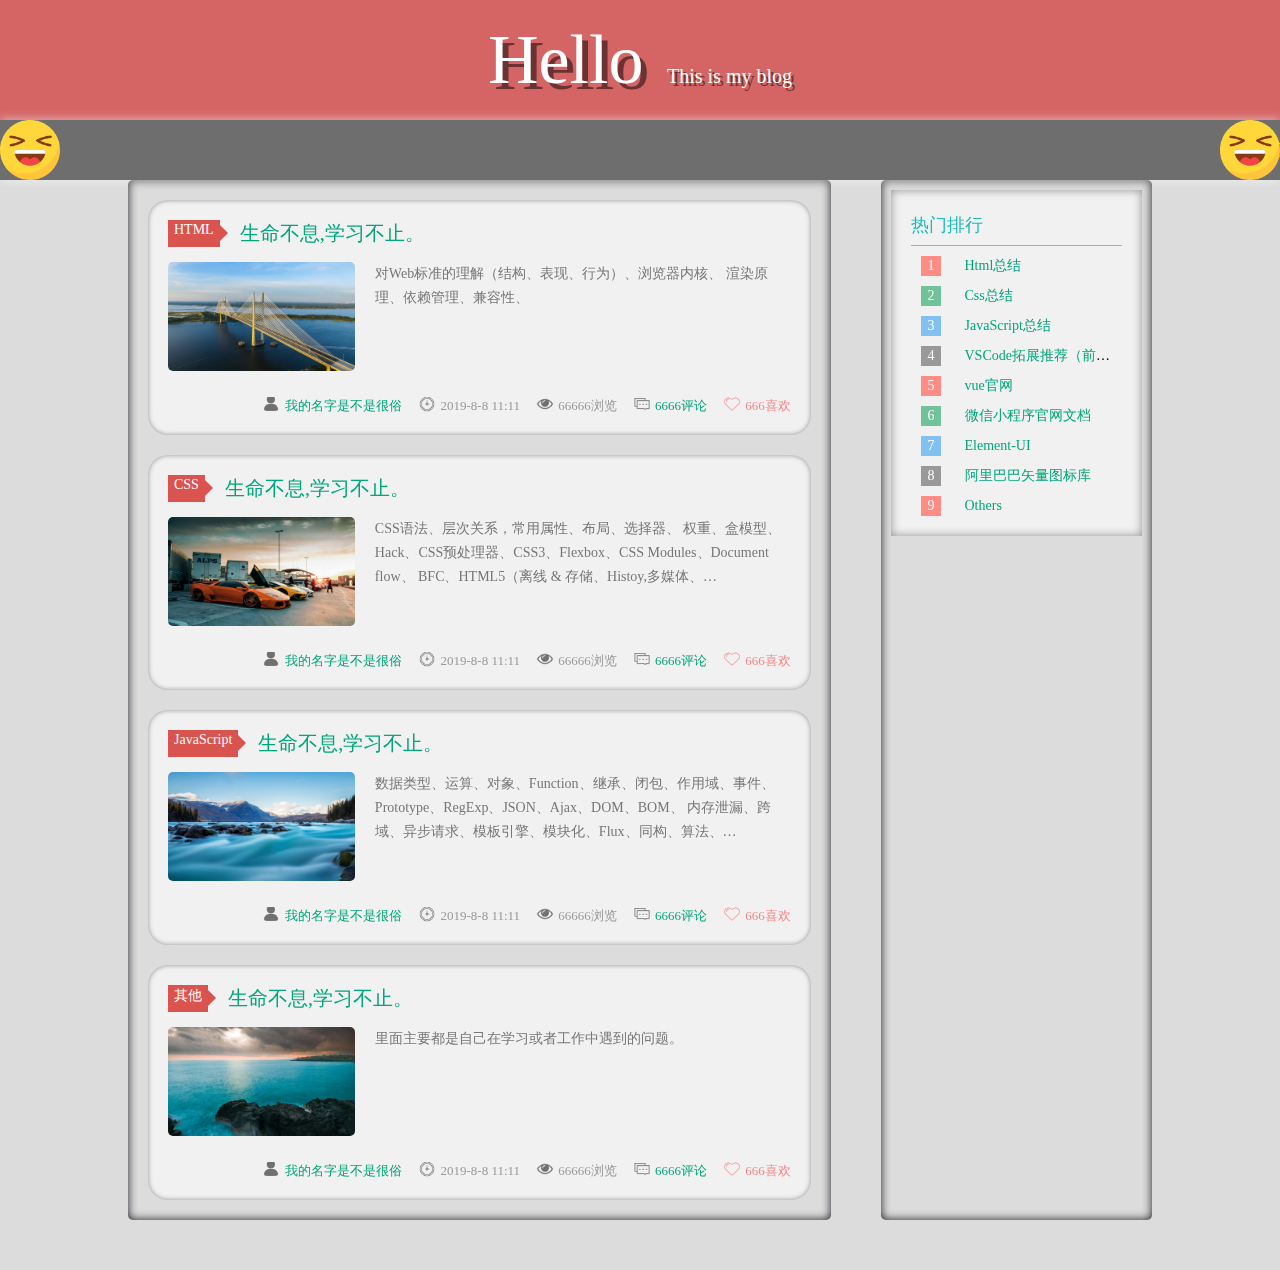
<file: details.html>
<!DOCTYPE html>
<html lang="en">
<head>
    <meta charset="UTF-8">
    <meta name="viewport" content="width=div, initial-scale=1.0">
    <meta http-equiv="X-UA-Compatible" content="ie=edge">
    <title>Hello Is Me</title>
    <link rel="icon" href="./image/DN1.png" sizes="16*16">
    <link rel="stylesheet" href="./css/details.css">
</head>
<body>
    <div class="title">
        <div class="title-info">
            <span style="font-size: 70px;text-shadow: 6px 6px rgba(0,0,0,0.5);">Hello</span>
            <span style="font-size: 20px;margin-left: 20px;">This is my blog</span>
        </div>
        <div style="clear: both"></div>
    </div>
    <div class="slide">
        <marquee direction="left" scrollamount="5" class="slide-info">
            <span style="color:rgb(248, 248, 242);">
                [1]：问：程序猿最讨厌康熙的哪个儿子。答：胤禩。因为他是八阿哥（bug）
            </span>
            <span style="margin-left: 10%;color:rgb(255, 67, 2);">
                [2]：生活中程序猿的真实写照、一款游戏一包烟，一台电脑一下午。一盒泡面一壶水，一顿能管一整天。
            </span>
            <span style="margin-left: 10%;color:rgb(248, 189, 0);">
                [3]：杀一个程序员不需要用枪，改三次需求就可以了。
            </span>
            <span style="margin-left: 10%;color: rgb(73, 201, 167);">
                [4]：知道JAVA程序员和C程序员的差别吗？食堂里，吃完饭就走的是JAVA程序员，吃完饭还要自己 收拾的那就是是C程序员。至于为什么会这样、大家都明白（因为JAVA自带垃圾回收机制、、、C需要手动释放内存）←这就是原因。
            </span>
            <span style="margin-left: 10%;color: rgb(214, 48, 36);">
                [5]：用一句话总结了HTML,CSS,JS的关系。HTML是名词，JS是动词，CSS是形容词和副词。
            </span>
            <span style="margin-left: 10%;color:rgb(248, 248, 242);">
                [6]：程序员最痛苦的莫过于两件事，第一件就是要给别人写文档......第二件就是别人遗留的产品为什么没有文档~！！！！
            </span>
            <span style="margin-left: 10%;color:rgb(90, 160, 240);">
                [7]：文件的命名，讲道理应该以英文为主，但是英语又不好，所以只好用拼音，最痛苦的应该算是那些英语又不好，又想秀一下的程序员，一半英语一半拼音，如mainFangFa~~~你说看了糟心不糟心。
            </span>
            <span style="margin-left: 10%;color:rgb(255, 205, 74);">
                [8]：程序员，年二十有三，头秃，始从文，连考而不中。遂习武，练武场上发一矢，中鼓吏，逐之出。改学IT，自撰一函数，用之，堆栈溢出。
            </span>
            <span style="margin-left: 10%;color: rgb(73, 201, 167);">
                [9]：项目经理说：给你三个人，多久可以完成？程序员：3个月！那五个人呢？1个半月那100个呢？1年吧！那1000个呢？程序员：无法完成！
            </span>
            <span style="margin-left: 10%;color: rgb(214, 48, 36);">
                [10]：关于改bug：“我爱你”三个字，讲出来只要三秒钟，解释要三小时，证明却要一辈子。“bug”三个字母，发现需要三秒，找到需要三小时，debug却要一辈子。这真的是多么痛彻的领悟。
            </span>
            <div style="clear: both"></div>
        </marquee>
    </div>
    <div class="main">
        <div class="main-left">
            <div class="card">
                <div style="margin: 0 10px 15px 0;display: flex;">
                    <a href="./htmlDetails.html" class="card-Label" target="view_window">HTML</a>
                    <a href="./htmlDetails.html" class="card-title" target="view_window">生命不息,学习不止。</a>
                </div>
                <div style="display: flex">
                    <div class="card-bg">
                        <a href="./htmlDetails.html" target="view_window"><img src="./image/bg1.jpg" alt=""></a>
                    </div>
                    <span class="card-info">
                        对Web标准的理解（结构、表现、行为）、浏览器内核、
                        渲染原理、依赖管理、兼容性、
                    </span>
                </div>
                <div class="card-bot">
                    <p style="float:right;">
                        <span class="head">
                            <a href="">我的名字是不是很俗</a>
                        </span>
                        <span class="time" >2019-8-8 11:11</span>
                        <span class="watch" >66666浏览</span>
                        <span class="comment" > <a href="">6666评论</a></span>
                        <span class="like" >666喜欢</span>
                    </p>
                </div>
            </div>

            <div class="card">
                <div style="margin: 0 10px 15px 0;display: flex;">
                    <a href="./csslDetails.html" class="card-Label" target="view_window">CSS</a>
                    <a href="./csslDetails.html" class="card-title" target="view_window">生命不息,学习不止。</a>
                </div>
                <div style="display: flex">
                    <div class="card-bg">
                        <a href="./csslDetails.html" target="view_window"><img src="./image/bg2.jpg" alt=""></a>
                    </div>
                    <span class="card-info">
                        CSS语法、层次关系，常用属性、布局、选择器、
                        权重、盒模型、Hack、CSS预处理器、CSS3、Flexbox、CSS Modules、Document flow、
                        BFC、HTML5（离线 & 存储、Histoy,多媒体、WebGL\SVG\Canvas）；
                    </span>
                </div>
                <div class="card-bot">
                    <p style="float:right;">
                        <span class="head">
                            <a href="">我的名字是不是很俗</a>
                        </span>
                        <span class="time" >2019-8-8 11:11</span>
                        <span class="watch" >66666浏览</span>
                        <span class="comment" > <a href="">6666评论</a></span>
                        <span class="like" >666喜欢</span>
                    </p>
                </div>
            </div>

            <div class="card">
                <div style="margin: 0 10px 15px 0;display: flex;">
                    <a href="./jslDetails.html" class="card-Label" target="view_window">JavaScript</a>
                    <a href="./jslDetails.html" class="card-title" target="view_window">生命不息,学习不止。</a>
                </div>
                <div style="display: flex">
                    <div class="card-bg">
                        <a href="./jslDetails.html" target="view_window"><img src="./image/bg3.jpg" alt=""></a>
                    </div>
                    <span class="card-info">
                        数据类型、运算、对象、Function、继承、闭包、作用域、事件、Prototype、RegExp、JSON、Ajax、DOM、BOM、
                        内存泄漏、跨域、异步请求、模板引擎、模块化、Flux、同构、算法、ECMAScript6、Nodejs、HTTP、
                    </span>
                </div>
                <div class="card-bot">
                    <p style="float:right;">
                        <span class="head">
                            <a href="">我的名字是不是很俗</a>
                        </span>
                        <span class="time" >2019-8-8 11:11</span>
                        <span class="watch" >66666浏览</span>
                        <span class="comment" > <a href="">6666评论</a></span>
                        <span class="like" >666喜欢</span>
                    </p>
                </div>
            </div>

            <div class="card">
                <div style="margin: 0 10px 15px 0;display: flex;">
                    <a href="./otherDetails.html" class="card-Label" target="view_window">其他</a>
                    <a href="./otherDetails.html" class="card-title" target="view_window">生命不息,学习不止。</a>
                </div>
                <div style="display: flex">
                    <div class="card-bg">
                        <a href="./otherDetails.html" target="view_window"><img src="./image/bg4.jpg" alt=""></a>
                    </div>
                    <span class="card-info">
                        里面主要都是自己在学习或者工作中遇到的问题。
                    </span>
                </div>
                <div class="card-bot">
                    <p style="float:right;">
                        <span class="head">
                            <a href="">我的名字是不是很俗</a>
                        </span>
                        <span class="time" >2019-8-8 11:11</span>
                        <span class="watch" >66666浏览</span>
                        <span class="comment" > <a href="">6666评论</a></span>
                        <span class="like" >666喜欢</span>
                    </p>
                </div>
            </div>

        </div>

        <div class="main-main"></div>
        <div class="main-right">
            <div class="tips">
                <div class="tips-title">热门排行</div>
                <div class="line">
                    <span class="line-icon1">1</span>
                    <a href="./htmlDetails.html" class="line-info" target="view_window">Html总结</a>
                </div>
                <div class="line">
                    <span class="line-icon2">2</span>
                    <a href="./csslDetails.html" class="line-info" target="view_window">Css总结</a>
                </div>
                <div class="line">
                    <span class="line-icon3">3</span>
                    <a href="./jslDetails.html" class="line-info" target="view_window">JavaScript总结</a>
                </div>
                <div class="line">
                    <span class="line-icon4">4</span>
                    <a href="https://github.com/varHarrie/varharrie.github.io/issues/10" class="line-info" target="view_window">VSCode拓展推荐（前端开发）</a>
                </div>
                <div class="line">
                    <span class="line-icon1">5</span>
                    <a href="https://cn.vuejs.org/v2/guide/" class="line-info" target="view_window">vue官网</a>
                </div>
                <div class="line">
                    <span class="line-icon2">6</span>
                    <a href="https://developers.weixin.qq.com/miniprogram/dev/devtools/devtools.html" class="line-info" target="view_window">微信小程序官网文档</a>
                </div>
                <div class="line">
                    <span class="line-icon3">7</span>
                    <a href="https://element.eleme.cn/#/zh-CN/component/installation" class="line-info" target="view_window">Element-UI</a>
                </div>
                <div class="line">
                    <span class="line-icon4">8</span>
                    <a href="https://www.iconfont.cn/" class="line-info" target="view_window">阿里巴巴矢量图标库</a>
                </div>
                <div class="line">
                    <span class="line-icon1">9</span>
                    <a href="./otherDetails.html" class="line-info" target="view_window">Others</a>
                </div>
            </div>
        </div>
    </div>
</body>
</html>
</file>
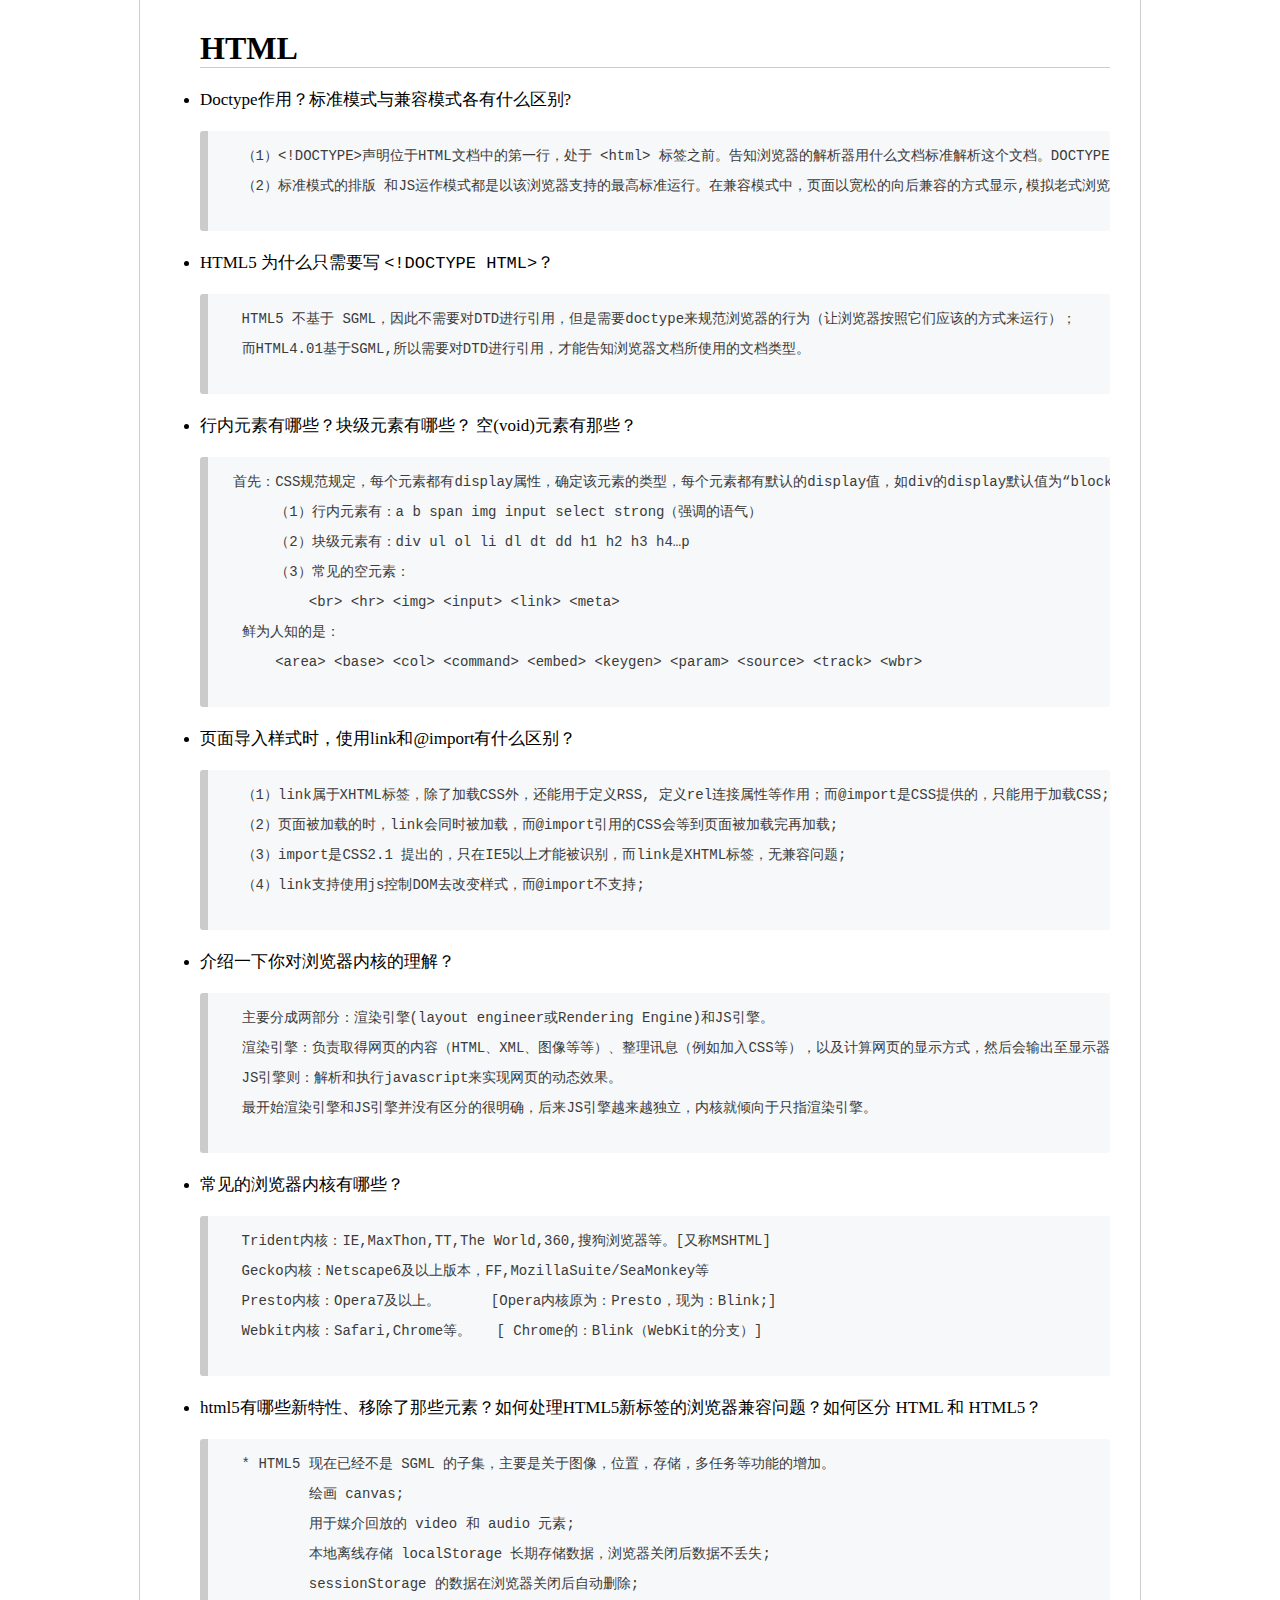
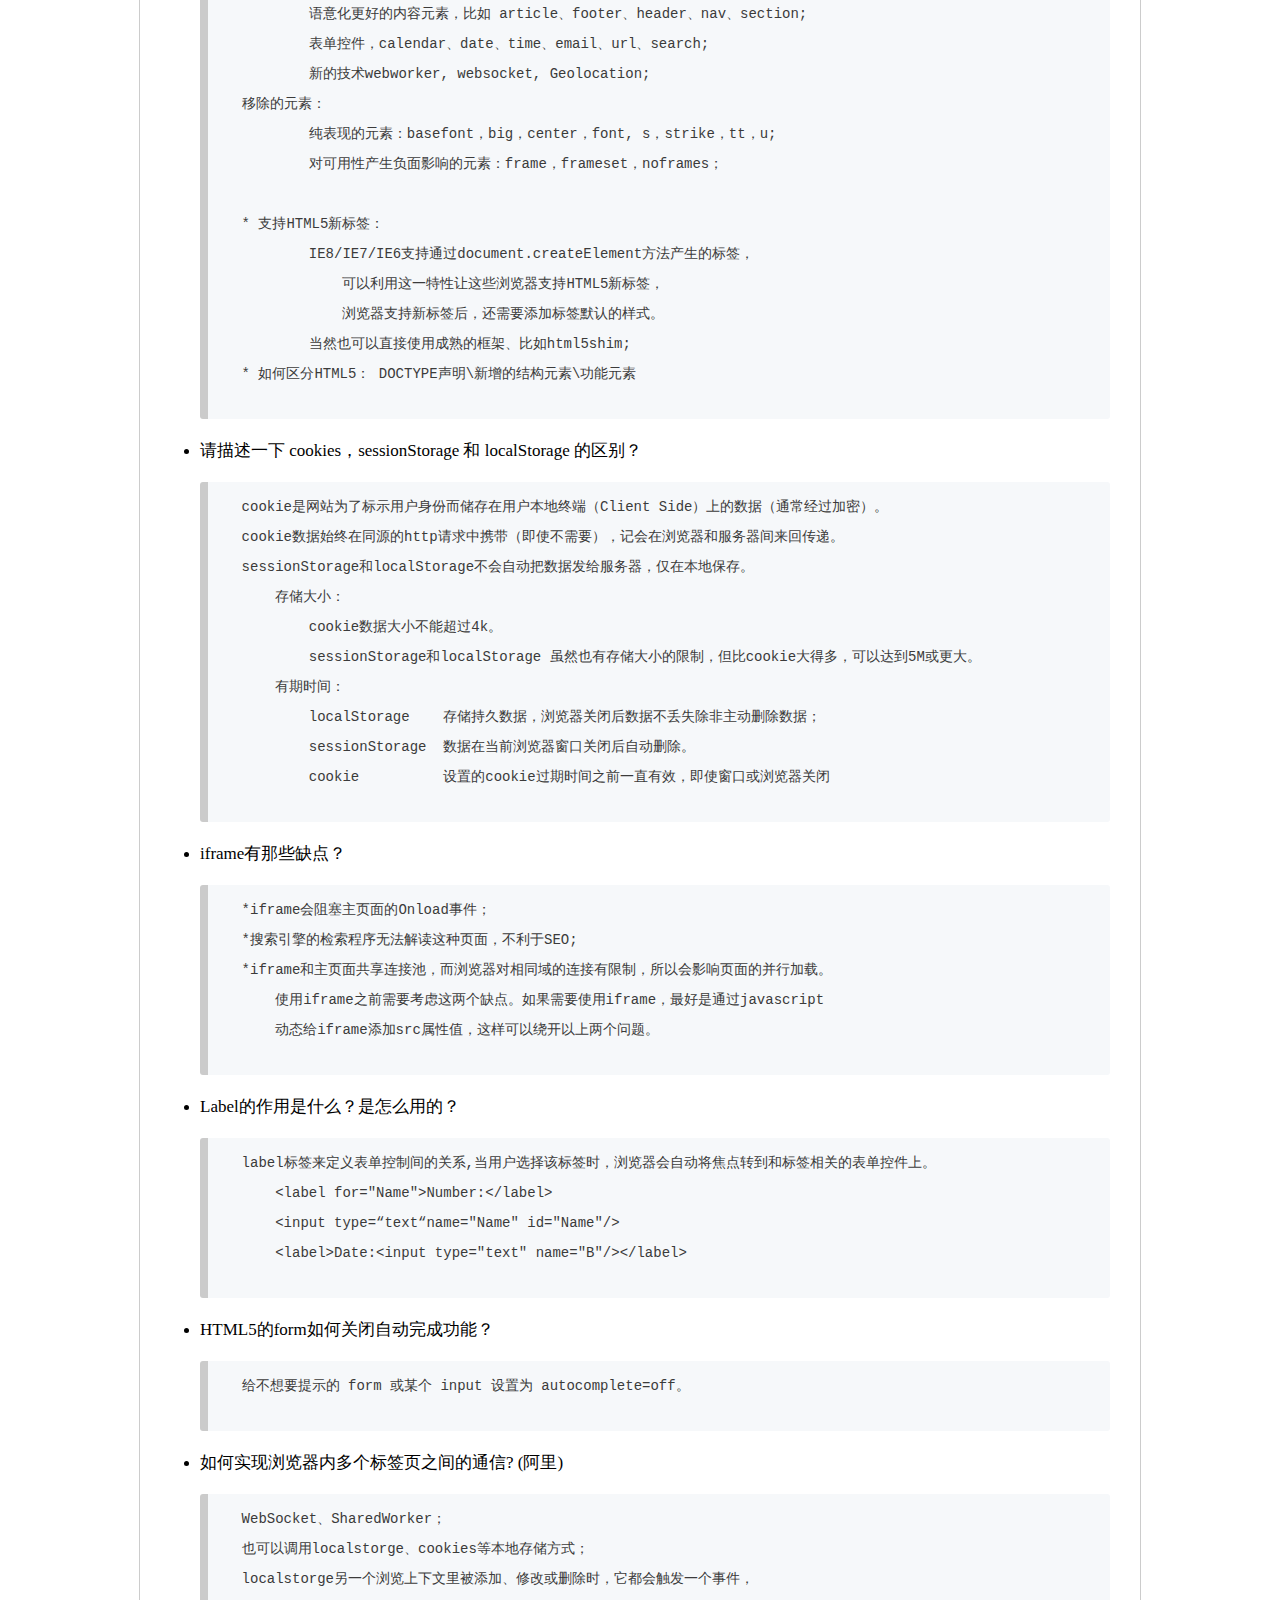
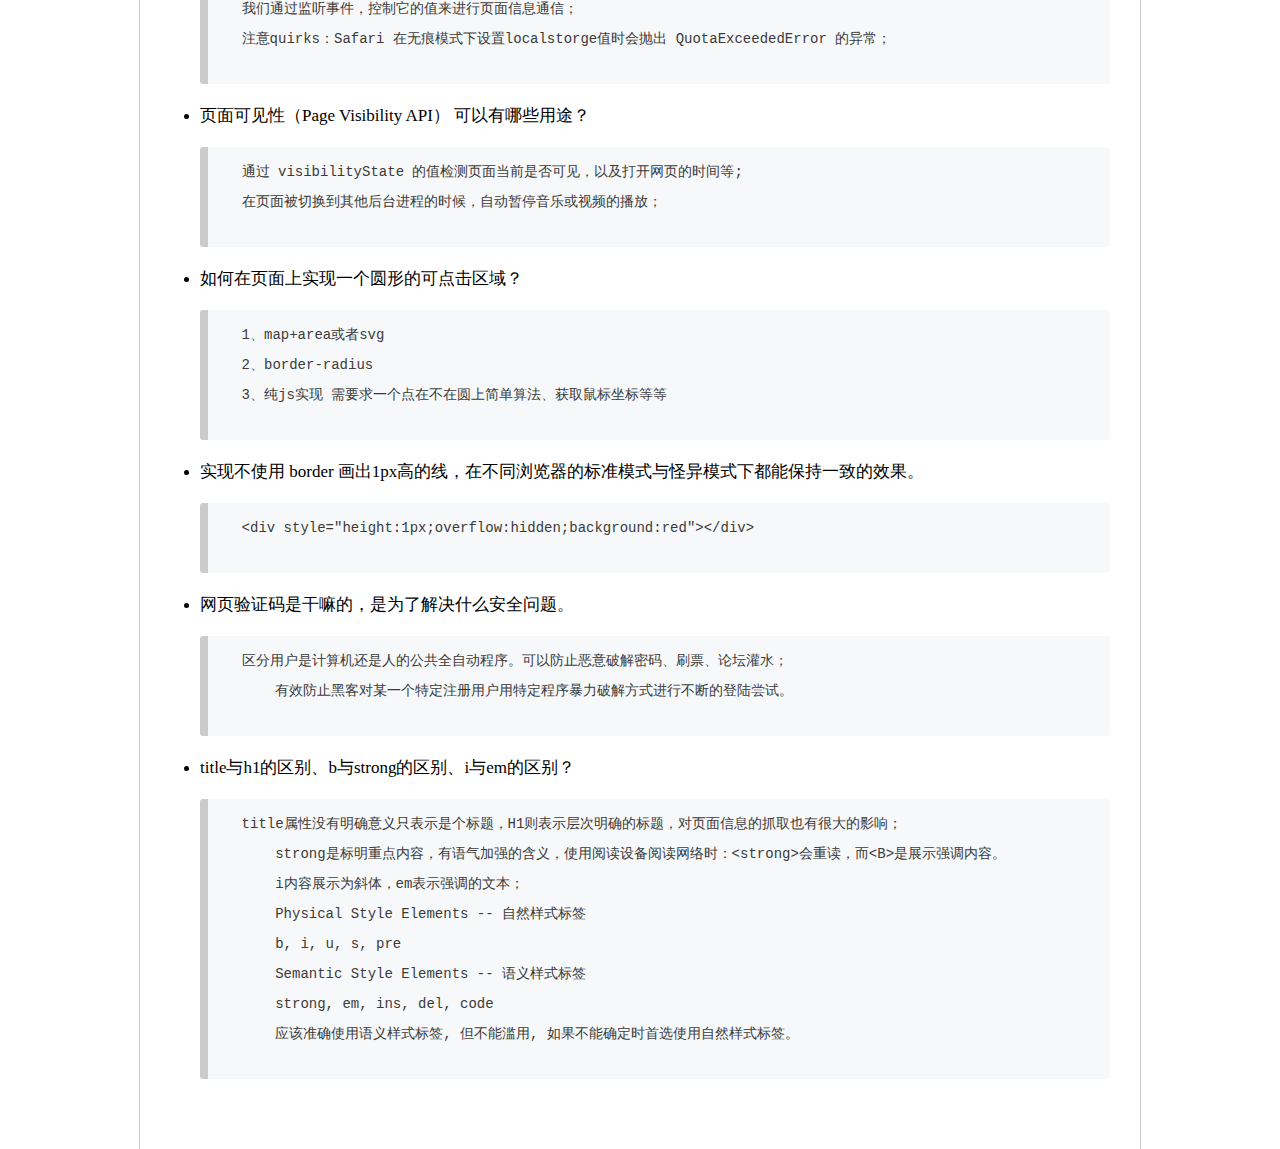
<file: htmlDetails.html>
<!DOCTYPE html>
<html lang="en">
<head>
    <meta charset="UTF-8">
    <meta name="viewport" content="width=device-width, initial-scale=1.0">
    <meta http-equiv="X-UA-Compatible" content="ie=edge">
    <title>Hello Is Me</title>
    <link rel="icon" href="./image/DN.png" sizes="16*16">
    <link rel="stylesheet" href="./css/detailsMain.css">
</head>
<body>
   <div class="content">
        <ul>
            <h1 style="border-bottom: 1px solid #ccc;">HTML</h1>
            <li>
                <p>Doctype作用？标准模式与兼容模式各有什么区别?</p>
                <pre><code>    （1）&lt;!DOCTYPE&gt;声明位于HTML文档中的第一行，处于 &lt;html&gt; 标签之前。告知浏览器的解析器用什么文档标准解析这个文档。DOCTYPE不存在或格式不正确会导致文档以兼容模式呈现。
    （2）标准模式的排版 和JS运作模式都是以该浏览器支持的最高标准运行。在兼容模式中，页面以宽松的向后兼容的方式显示,模拟老式浏览器的行为以防止站点无法工作。
            </code></pre>
            </li>
            <li>
                <p>HTML5 为什么只需要写 <code>&lt;!DOCTYPE HTML&gt;</code>？</p>
                <pre>    <code>HTML5 不基于 SGML，因此不需要对DTD进行引用，但是需要doctype来规范浏览器的行为（让浏览器按照它们应该的方式来运行）；               
    而HTML4.01基于SGML,所以需要对DTD进行引用，才能告知浏览器文档所使用的文档类型。
            </code></pre>
            </li>
            <li>
                <p>行内元素有哪些？块级元素有哪些？ 空(void)元素有那些？</p>
                <pre><code>   首先：CSS规范规定，每个元素都有display属性，确定该元素的类型，每个元素都有默认的display值，如div的display默认值为“block”，则为“块级”元素；span默认display属性值为“inline”，是“行内”元素。         
        （1）行内元素有：a b span img input select strong（强调的语气）
        （2）块级元素有：div ul ol li dl dt dd h1 h2 h3 h4…p        
        （3）常见的空元素：
            &lt;br&gt; &lt;hr&gt; &lt;img&gt; &lt;input&gt; &lt;link&gt; &lt;meta&gt;
    鲜为人知的是：
        &lt;area&gt; &lt;base&gt; &lt;col&gt; &lt;command&gt; &lt;embed&gt; &lt;keygen&gt; &lt;param&gt; &lt;source&gt; &lt;track&gt; &lt;wbr&gt;
    </code></pre>
            </li>
            <li>
                <p>页面导入样式时，使用link和@import有什么区别？</p>
                <pre><code>    （1）link属于XHTML标签，除了加载CSS外，还能用于定义RSS, 定义rel连接属性等作用；而@import是CSS提供的，只能用于加载CSS;           
    （2）页面被加载的时，link会同时被加载，而@import引用的CSS会等到页面被加载完再加载;
    （3）import是CSS2.1 提出的，只在IE5以上才能被识别，而link是XHTML标签，无兼容问题;  
    （4）link支持使用js控制DOM去改变样式，而@import不支持;
                </code></pre>
            </li>
            <li>
                <p>介绍一下你对浏览器内核的理解？</p>
                <pre><code>    主要分成两部分：渲染引擎(layout engineer或Rendering Engine)和JS引擎。
    渲染引擎：负责取得网页的内容（HTML、XML、图像等等）、整理讯息（例如加入CSS等），以及计算网页的显示方式，然后会输出至显示器或打印机。浏览器的内核的不同对于网页的语法解释会有不同，所以渲染的效果也不相同。所有网页浏览器、电子邮件客户端以及其它需要编辑、显示网络内容的应用程序都需要内核。
    JS引擎则：解析和执行javascript来实现网页的动态效果。
    最开始渲染引擎和JS引擎并没有区分的很明确，后来JS引擎越来越独立，内核就倾向于只指渲染引擎。
                </code></pre>
            </li>
            <li>
                <p>常见的浏览器内核有哪些？</p>
                <pre><code>    Trident内核：IE,MaxThon,TT,The World,360,搜狗浏览器等。[又称MSHTML]
    Gecko内核：Netscape6及以上版本，FF,MozillaSuite/SeaMonkey等
    Presto内核：Opera7及以上。      [Opera内核原为：Presto，现为：Blink;]
    Webkit内核：Safari,Chrome等。   [ Chrome的：Blink（WebKit的分支）]         
                </code></pre>
            </li>
            <li>
                <p>html5有哪些新特性、移除了那些元素？如何处理HTML5新标签的浏览器兼容问题？如何区分 HTML 和 HTML5？</p>
                <pre><code>    * HTML5 现在已经不是 SGML 的子集，主要是关于图像，位置，存储，多任务等功能的增加。
            绘画 canvas;
            用于媒介回放的 video 和 audio 元素;
            本地离线存储 localStorage 长期存储数据，浏览器关闭后数据不丢失;
            sessionStorage 的数据在浏览器关闭后自动删除;
            语意化更好的内容元素，比如 article、footer、header、nav、section;
            表单控件，calendar、date、time、email、url、search;
            新的技术webworker, websocket, Geolocation;    
    移除的元素：
            纯表现的元素：basefont，big，center，font, s，strike，tt，u;
            对可用性产生负面影响的元素：frame，frameset，noframes；
    
    * 支持HTML5新标签：
            IE8/IE7/IE6支持通过document.createElement方法产生的标签，
                可以利用这一特性让这些浏览器支持HTML5新标签，
                浏览器支持新标签后，还需要添加标签默认的样式。 
            当然也可以直接使用成熟的框架、比如html5shim;
    * 如何区分HTML5： DOCTYPE声明\新增的结构元素\功能元素
                </code></pre>
            </li>
            <li>
                <p>请描述一下 cookies，sessionStorage 和 localStorage 的区别？</p>
                <pre><code>    cookie是网站为了标示用户身份而储存在用户本地终端（Client Side）上的数据（通常经过加密）。
    cookie数据始终在同源的http请求中携带（即使不需要），记会在浏览器和服务器间来回传递。
    sessionStorage和localStorage不会自动把数据发给服务器，仅在本地保存。   
        存储大小：
            cookie数据大小不能超过4k。
            sessionStorage和localStorage 虽然也有存储大小的限制，但比cookie大得多，可以达到5M或更大。
        有期时间：
            localStorage    存储持久数据，浏览器关闭后数据不丢失除非主动删除数据；
            sessionStorage  数据在当前浏览器窗口关闭后自动删除。
            cookie          设置的cookie过期时间之前一直有效，即使窗口或浏览器关闭
                </code></pre>
            </li>

            <li>
                <p>iframe有那些缺点？</p>
                <pre><code>    *iframe会阻塞主页面的Onload事件；
    *搜索引擎的检索程序无法解读这种页面，不利于SEO;    
    *iframe和主页面共享连接池，而浏览器对相同域的连接有限制，所以会影响页面的并行加载。   
        使用iframe之前需要考虑这两个缺点。如果需要使用iframe，最好是通过javascript
        动态给iframe添加src属性值，这样可以绕开以上两个问题。
                </code></pre>
            </li>
            <li>
                <p>Label的作用是什么？是怎么用的？</p>
                <pre><code>    label标签来定义表单控制间的关系,当用户选择该标签时，浏览器会自动将焦点转到和标签相关的表单控件上。                
        &lt;label for="Name"&gt;Number:&lt;/label&gt;
        &lt;input type=“text“name="Name" id="Name"/&gt;  
        &lt;label&gt;Date:&lt;input type="text" name="B"/&gt;&lt;/label&gt;
                </code></pre>
            </li>
            <li>
                <p>HTML5的form如何关闭自动完成功能？</p>
                <pre><code>    给不想要提示的 form 或某个 input 设置为 autocomplete=off。
                </code></pre>
            </li>
            <li>
                <p>如何实现浏览器内多个标签页之间的通信? (阿里)</p>
                <pre><code>    WebSocket、SharedWorker；
    也可以调用localstorge、cookies等本地存储方式；    
    localstorge另一个浏览上下文里被添加、修改或删除时，它都会触发一个事件，
    我们通过监听事件，控制它的值来进行页面信息通信；
    注意quirks：Safari 在无痕模式下设置localstorge值时会抛出 QuotaExceededError 的异常；
                </code></pre>
            </li>
            <li>
                <p>页面可见性（Page Visibility API） 可以有哪些用途？</p>
                <pre><code>    通过 visibilityState 的值检测页面当前是否可见，以及打开网页的时间等;
    在页面被切换到其他后台进程的时候，自动暂停音乐或视频的播放；
                </code></pre>
            </li>
            <li>
                <p>如何在页面上实现一个圆形的可点击区域？</p>
                <pre><code>    1、map+area或者svg
    2、border-radius
    3、纯js实现 需要求一个点在不在圆上简单算法、获取鼠标坐标等等
                </code></pre>
            </li>
            <li>
                <p>实现不使用 border 画出1px高的线，在不同浏览器的标准模式与怪异模式下都能保持一致的效果。</p>
                <pre><code>    &lt;div style="height:1px;overflow:hidden;background:red"&gt;&lt;/div&gt;
                </code></pre>
            </li>
            <li>
                <p>网页验证码是干嘛的，是为了解决什么安全问题。</p>
                <pre><code>    区分用户是计算机还是人的公共全自动程序。可以防止恶意破解密码、刷票、论坛灌水；
        有效防止黑客对某一个特定注册用户用特定程序暴力破解方式进行不断的登陆尝试。
                </code></pre>
            </li>
            <li>
                <p>title与h1的区别、b与strong的区别、i与em的区别？</p>
                <pre><code>    title属性没有明确意义只表示是个标题，H1则表示层次明确的标题，对页面信息的抓取也有很大的影响；             
        strong是标明重点内容，有语气加强的含义，使用阅读设备阅读网络时：&lt;strong&gt;会重读，而&lt;B&gt;是展示强调内容。   
        i内容展示为斜体，em表示强调的文本；   
        Physical Style Elements -- 自然样式标签
        b, i, u, s, pre
        Semantic Style Elements -- 语义样式标签
        strong, em, ins, del, code
        应该准确使用语义样式标签, 但不能滥用, 如果不能确定时首选使用自然样式标签。
                </code></pre>
            </li>
        </ul>
   </div>
</body>
</html>
</file>
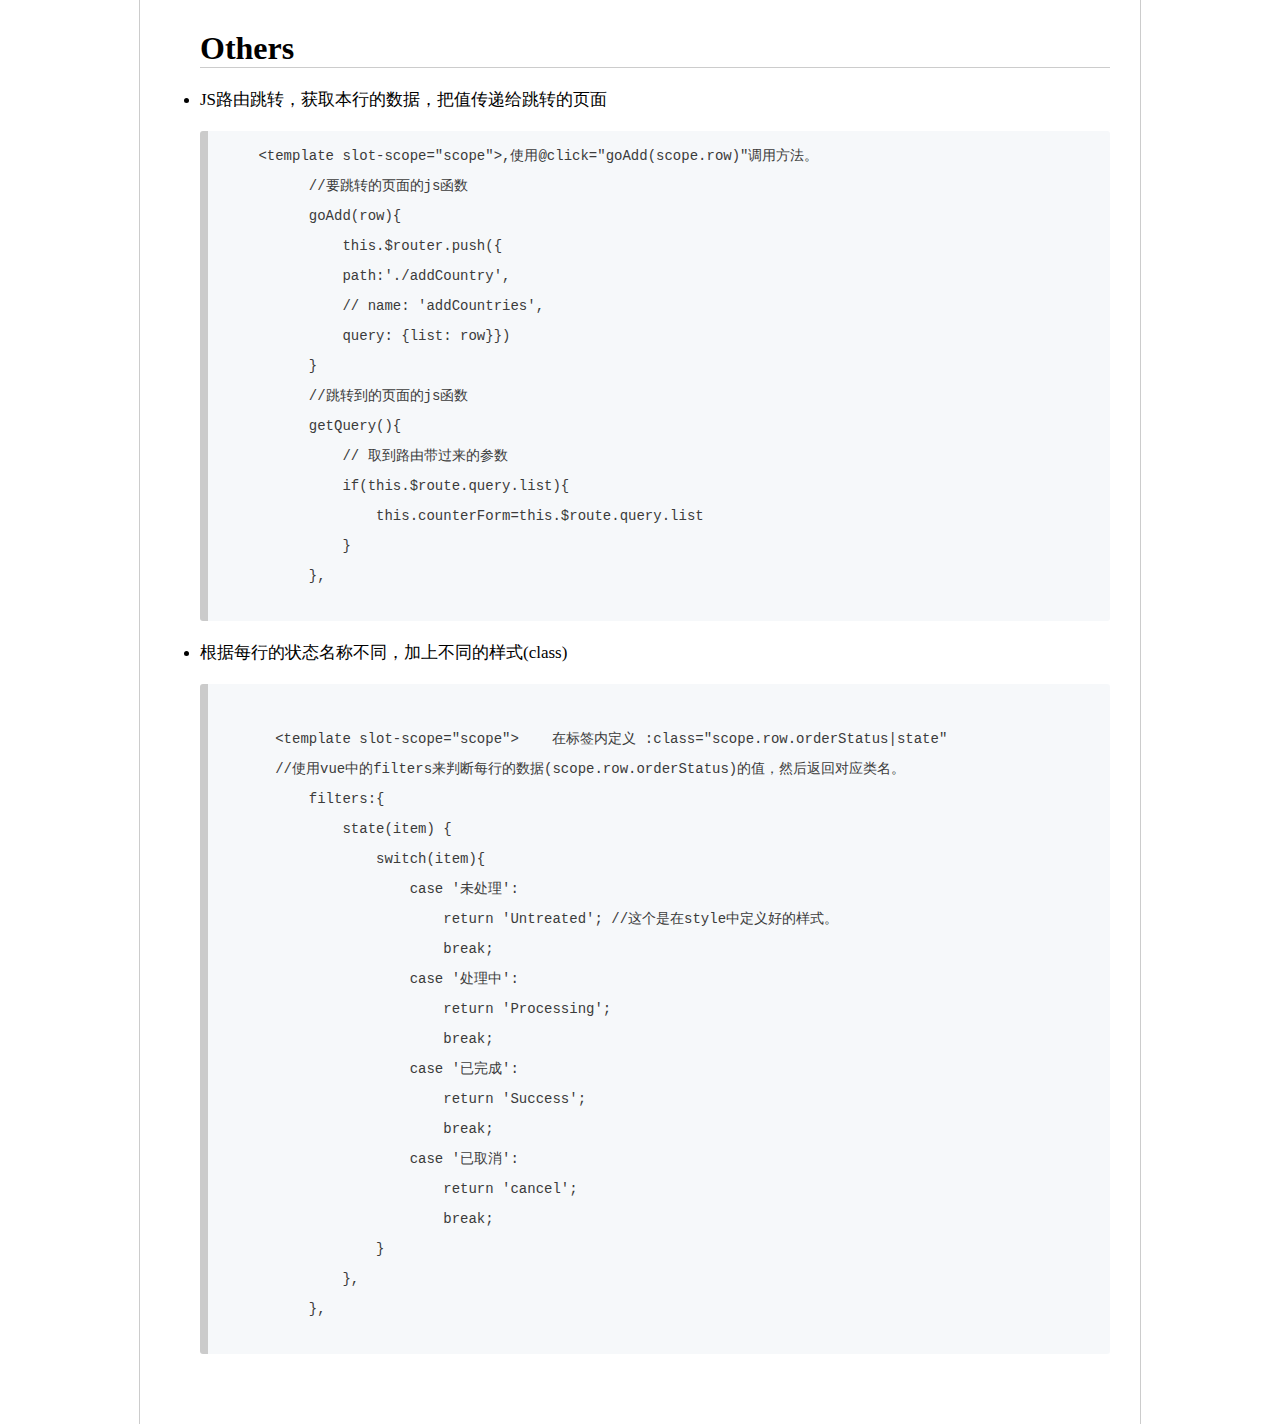
<file: otherDetails.html>
<!DOCTYPE html>
<html lang="en">
<head>
    <meta charset="UTF-8">
    <meta name="viewport" content="width=device-width, initial-scale=1.0">
    <meta http-equiv="X-UA-Compatible" content="ie=edge">
    <title>Hello Is Me</title>
    <link rel="icon" href="./image/DN.png" sizes="16*16">
    <link rel="stylesheet" href="./css/detailsMain.css">
</head>
<body>
    <div class="content">
        <ul>
            <h1 style="border-bottom: 1px solid #ccc;">Others</h1>
            <li>
                <p>JS路由跳转，获取本行的数据，把值传递给跳转的页面</p>
                <pre><code>      &lttemplate slot-scope="scope"&gt,使用@click="goAdd(scope.row)"调用方法。
            //要跳转的页面的js函数
            goAdd(row){
                this.$router.push({
                path:'./addCountry', 
                // name: 'addCountries',
                query: {list: row}})
            } 
            //跳转到的页面的js函数
            getQuery(){
                // 取到路由带过来的参数
                if(this.$route.query.list){
                    this.counterForm=this.$route.query.list
                }
            },
                </code></pre>
            </li>
            <li>
                <p>根据每行的状态名称不同，加上不同的样式(class)</p>
                <pre><code>
        &lttemplate slot-scope="scope"&gt    在标签内定义 :class="scope.row.orderStatus|state"  
        //使用vue中的filters来判断每行的数据(scope.row.orderStatus)的值，然后返回对应类名。                           
            filters:{
                state(item) {
                    switch(item){
                        case '未处理':
                            return 'Untreated'; //这个是在style中定义好的样式。
                            break;
                        case '处理中':
                            return 'Processing';
                            break;
                        case '已完成':
                            return 'Success';
                            break;
                        case '已取消':
                            return 'cancel';
                            break;
                    }
                },
            },
                </code></pre>
            </li>
        </ul>
    </div>
</body>
</html>
</file>
<file: css/index.css>
*{
    padding: 0;
    margin: 0;
}
body{
    background-image: url("../image/bg (1).jpg");
    background-repeat: no-repeat;
    background-size: 100% 968px;
}
.main{
    box-sizing: border-box;
    position: absolute;
    transform: translate(-50%,-50%);
    top: 40%;
    left: 50%;
    padding: 8px;
    border: 1.5px solid #fff;
    border-radius: 5%;
}
.content{
    height: 100%;
    width: 100%;
    border: 1px solid #fff;
    border-radius: 5%;
}
.content a{
    box-sizing: border-box;
    width: 90%;
    height: 90%;
    padding-top: 10%;
}
a:hover{
    box-shadow: 0 0 10px #FFF inset;
    background-image: url("../image/aBg.png");
    background-size: 100%;
    transform: translate(-50%,-50%);
    color: #CCC;
}
.info{
    position: absolute;
    display: inline-block;
    text-decoration: none;
    width: 100%;
    transform: translate(-50%,-50%);
    top: 50%;
    left: 50%;
    text-align: center;
    border-radius: 5%;
    color: #FFF;
    letter-spacing: 5px;
}
</file>
<file: css/detailsMain.css>
*{
    padding: 0;
    margin: 0;
}
body{
    min-width: 1050px;
}
.content{
    width: 1000px;
    border-left: 1px solid #ccc;
    border-right: 1px solid #ccc;
    margin: auto;
}
.content ul{
   padding: 30px 30px 50px 60px;
}
.content li{
    margin: 20px 0;
}
.content p{
    margin: 20px 0;
    font-size: 17px;
    font-weight: 500;
}
.content pre{
    background-color: #f6f8fa;
    border-left: 8px solid rgb(203, 203, 203);
    color: #3B3B3B;
    border-radius: 3px;
    font-size: 14px;
    line-height: 30px;
    font-weight: 500;
    overflow: auto;
    padding-top: 10px;
    word-wrap: normal;
}
</file>
<file: css/details.css>
*{
        margin: 0;
        padding: 0;
    }
    body{
        background: #DCDCDC;
        min-width: 1250px;
        font-size: 14px;
    }
    a{
        text-decoration: none;
        color: rgb(0, 166, 124);
    }
    a:focus, a:hover {
        color: #007046;
        text-decoration: none;
    }

    /* 标题部分 */
    .title{
        height: 120px;
        width: 100%;
        background: rgb(213, 100, 100);
        color: #fff;
        text-align: center;
        position: fixed;
        top: 0;
        left: 0;
    }
    .title-info{
        padding-top: 20px;
        text-shadow: 3px 3px rgba(0,0,0,0.5);
    }

    /* 顶部滑动部分 */
    .slide{          
        position: fixed;
        top: 120px;
        left: 0;
        height: 60px;
        background: rgba(0, 0, 0,0.5);
        z-index: 9999;
        box-shadow: 0 0 10px rgba(255, 255, 255,0.6);
    }
    .slide-info{
        font-size: 16px;
        line-height: 60px;
        font-weight: 500;
    }
    .slide-info::before{
        position: absolute;
        right: 0;
        bottom: 0;
        content: '';
        background-image: url('../image/laugh.png');
        background-size: 60px 60px;
        height: 60px;
        width: 60px;
        z-index: 999;
    }
    .slide-info::after{
        position: absolute;
        left: 0;
        bottom: 0;
        content: '';
        background-image: url('../image/laugh.png');
        background-size: 60px 60px;
        height: 60px;
        width: 60px;
        z-index: 999;
    }

    /* 内容容器 */
    .main{
        position: relative;
        width: 80%;
        margin: 180px auto 50px auto;
        display: flex;
    }
    /* 左侧布栏 */
    .main-left{
        width: 70%;
        box-shadow: 0 0 10px rgb(24, 25, 32) inset;
        border-radius: 5px;
    }
    /* 卡片 */
    .card{
        position: relative;
        box-sizing: border-box;
        margin: 20px;
        padding: 20px;
        height: 235px;
        background: rgba(255, 255, 255,0.6);
        border-radius: 20px;
        box-shadow: 0 0 5px rgb(144, 144, 144) inset;
    }
    .card-Label{
        background-color: #d9534f;
        color: rgba(255, 255, 255,1);
        padding: 2px 6px 4px;
        position: relative;
    }
    .card-title{
        margin-left: 20px;
        font-size: 20px;
        font-weight: 400;
        overflow: hidden;
        text-overflow: ellipsis;
        display: -webkit-box;
        -webkit-line-clamp: 1;  
        -webkit-box-orient: vertical;
    }
    .card-title:hover{
        margin-left: 30px;
    }
    .card-Label:hover{
        background-color: #d33632;
        color: #fff;
    }
    .card-Label:visited{
        color: #fff;
    }
    .card-Label::after{
        content: '';
        width:0px;
        height:0px;
        display:block;
        position:absolute;
        z-index:1;
        top:20%;
        right:-16px;
        border:8px solid #FFF;
        border-color:transparent transparent transparent #d9534f;
    }
    .card-bg{
        display: inline-block;
        margin: 0 20px 0 0;
        width: 30%;
        border-radius: 5px;
        overflow: hidden;
    }
    .card-bg img{
        width: 100%;
        height: 100%;
    }
    .card:hover img:first-child {
        transform: scale(1.2);
    }
    .card-info{
        flex: 1;
        color: #777;
        font-size: 14px;
        line-height: 24px;
        height: 72px;
        overflow: hidden;
        text-overflow: ellipsis;
        display: -webkit-box;
        -webkit-line-clamp: 3;  
        -webkit-box-orient: vertical;
    }
    .card-bot{
        position: absolute;
        right: 20px;
        bottom: 20px;
        font-size: 13px;
        padding-left: 40px;
        overflow: hidden;
        text-overflow: ellipsis;
        display: -webkit-box;
        -webkit-line-clamp: 1;  
        -webkit-box-orient: vertical;
    }
    .head{
        position: relative;
    }
    .head a::before{
        content: '';
        position: absolute;
        left: -22px;
        bottom: 2px;
        background-image: url('../image/head.png');
        background-size: 16px 16px;
        height: 16px;
        width: 16px;
    }
    .time{
        margin-left: 35px;
        position: relative;
        color: #999;
    }
    .time::before{
        content: '';
        position: absolute;
        left: -22px;
        bottom: 1px;
        background-image: url('../image/time.png');
        background-size: 16px 16px;
        height: 16px;
        width: 16px;
    }
    .watch{
        margin-left: 35px;
        position: relative;
        color: #999;
    }
    .watch::before{
        content: '';
        position: absolute;
        left: -22px;
        bottom: 0;
        background-image: url('../image/watch.png');
        background-size: 18px 18px;
        height: 18px;
        width: 18px;
    }
    .comment{
        margin-left: 35px;
        position: relative;
    }
    .comment::before{
        content: '';
        position: absolute;
        left: -22px;
        bottom: 0;
        background-image: url('../image/comment.png');
        background-size: 18px 18px;
        height: 18px;
        width: 18px;
    }
    .like{
        margin-left: 35px;
        position: relative;
        color: #f78585;
    }
    .like::before{
        content: '';
        position: absolute;
        left: -22px;
        bottom: 0;
        background-image: url('../image/like.png');
        background-size: 18px 18px;
        height: 18px;
        width: 18px;
    }


    /* 中间布栏 */
    .main-main{
        width: 5%;
        background: #DCDCDC;
    }

    /* 右侧布栏 */
    .main-right{
        width: 25%;
        padding: 10px;
        border-radius: 5px;
        box-shadow: 0 0 10px rgb(24, 25, 32) inset; 
    }
    /* 热门模块 */
    .tips{
        box-sizing: border-box;
        width: 100%;
        background: rgb(255, 255, 255, 0.6);
        padding: 20px;
        box-shadow: 0 0 10px rgb(144, 144, 144) inset; 
    }
    /* 热门标题 */
    .tips-title{
        font-size: 18px;
        line-height: 30px;
        color: rgb(26, 188, 182);
        width: 100%;
        height: 35px;
        border-bottom: 1px solid rgb(144, 187, 168);
        overflow: hidden;
        text-overflow: ellipsis;
        display: -webkit-box;
        -webkit-line-clamp: 1;  
        -webkit-box-orient: vertical;
    }
    /* 每行内容 */
    .line{
        box-sizing: border-box;
        width: 100%;
        height: 30px;
        line-height: 20px;
        font-size: 14px;
        padding: 10px;
        overflow: hidden;
        text-overflow: ellipsis;
        display: -webkit-box;
        -webkit-line-clamp: 1;  
        -webkit-box-orient: vertical;
    }
    .line:hover {
        font-size: 15px;
    }
    /* 排序图标 */
    .line-icon1{
        display: inline-block;
        height: 20px;
        width: 20px;
        background-color: #fd8c84;
        color: #fff;
        text-align: center;
    }
    .line-icon2{
        display: inline-block;
        height: 20px;
        width: 20px;
        background-color: #6fc299;
        color: #fff;
        text-align: center;
    }
    .line-icon3{
        display: inline-block;
        height: 20px;
        width: 20px;
        background-color: #81c1f2;
        color: #fff;
        text-align: center;
    }
    .line-icon4{
        display: inline-block;
        height: 20px;
        width: 20px;
        background-color: #999;
        color: #fff;
        text-align: center;
    }
    .line-info{
        margin-left: 20px;
    }
</file>
